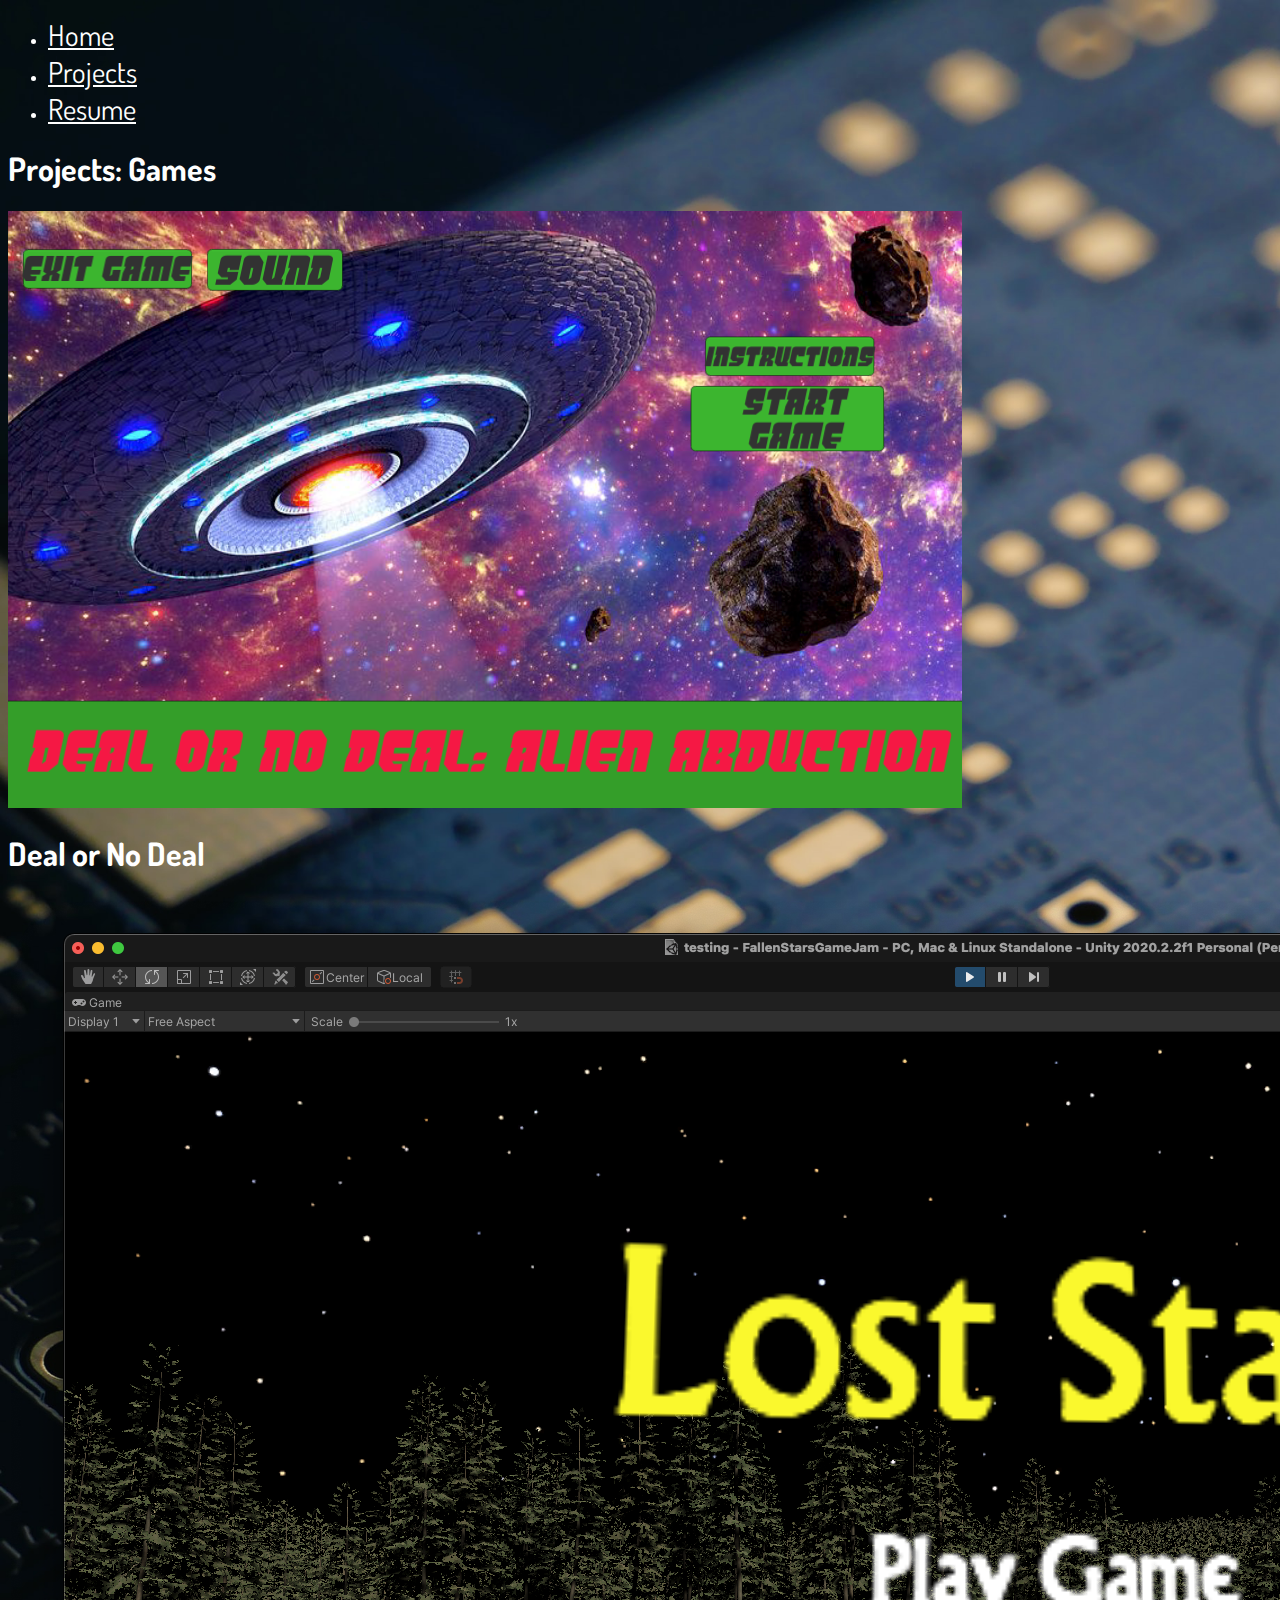
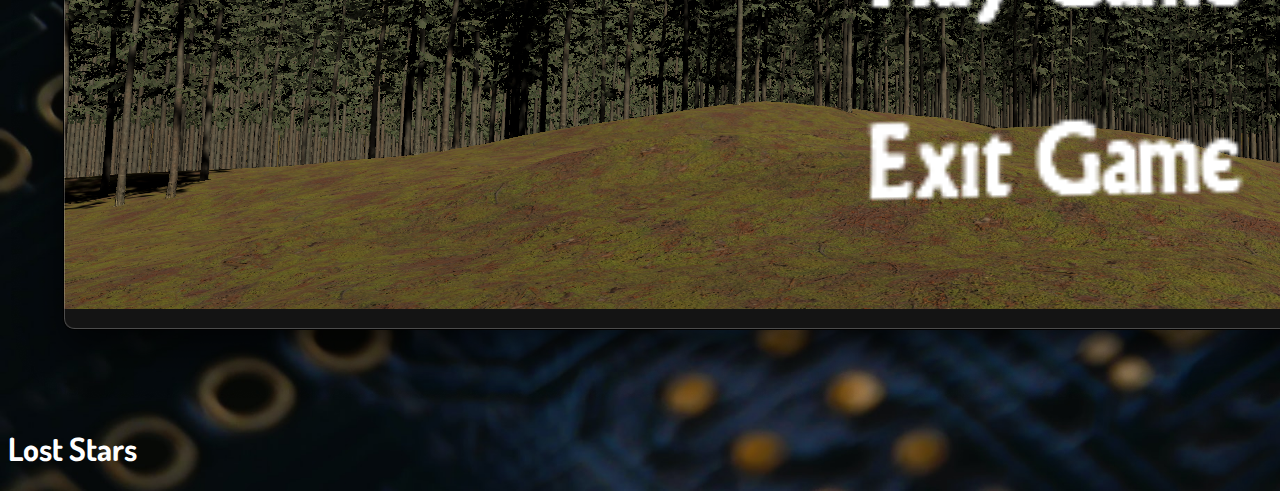
<file: projects/games.html>
<!doctype html>
<html lang="en">

<head>
    <!-- Required meta tags -->
    <meta charset="utf-8">
    <meta name="viewport" content="width=device-width, initial-scale=1, shrink-to-fit=no">

    <!-- Bootstrap CSS -->
    <link rel="stylesheet" href="https://cdn.jsdelivr.net/npm/bootstrap@4.6.1/dist/css/bootstrap.min.css"
        integrity="sha384-zCbKRCUGaJDkqS1kPbPd7TveP5iyJE0EjAuZQTgFLD2ylzuqKfdKlfG/eSrtxUkn" crossorigin="anonymous">
    <link rel="stylesheet" href="./games.css">
    <link rel="preconnect" href="https://fonts.googleapis.com">
    <link rel="preconnect" href="https://fonts.gstatic.com" crossorigin>
    <link href="https://fonts.googleapis.com/css2?family=Dosis:wght@300&family=Loved+by+the+King&family=Vibes&display=swap" rel="stylesheet">


    <title>projects: games</title>
</head>

<body>
    <ul class="nav justify-content-center">
        <li class="nav-item">
            <a class="nav-link active" href="/index.html">Home</a>
        </li>
        <li class="nav-item">
            <a class="nav-link" href="/projects/projects.html">Projects</a>
        </li>
        <li class="nav-item">
            <a class="nav-link" href="/projects/resume.html">Resume</a>
        </li>
    </ul>


    <div class="container mt-5 mb-5">
        <div class="row">
            <div class="col">
                <h1 style="font-weight:bold;">Projects: Games</h1>
            </div>
        </div>
    </div>

    <div class="container">
        <div class="row">
            <div class="col-sm-12 col-md-6 col-lg-6 mt-5">
                <a href="/projects/DealOrNoDeal/DealOrNoDeal.html"><img src="/images/DealOrNoDeal.png" class="d-block w-100"></a>
                <h1 class="d-flex justify-content-center">Deal or No Deal</h1>

            </div>

            <div class="col-sm-12 col-md-6 col-lg-6 mt-5">
                <a href="/projects/Lost Stars/LostStars.html"><img src="/images/LostStars.png" class="d-block w-100"></a>
                <h1 class="d-flex justify-content-center">Lost Stars</h1>
        </div>
    </div>

    <!-- Optional JavaScript; choose one of the two! -->

    <!-- Option 1: jQuery and Bootstrap Bundle (includes Popper) -->
    <script src="https://cdn.jsdelivr.net/npm/jquery@3.5.1/dist/jquery.slim.min.js"
        integrity="sha384-DfXdz2htPH0lsSSs5nCTpuj/zy4C+OGpamoFVy38MVBnE+IbbVYUew+OrCXaRkfj"
        crossorigin="anonymous"></script>
    <script src="https://cdn.jsdelivr.net/npm/bootstrap@4.6.1/dist/js/bootstrap.bundle.min.js"
        integrity="sha384-fQybjgWLrvvRgtW6bFlB7jaZrFsaBXjsOMm/tB9LTS58ONXgqbR9W8oWht/amnpF"
        crossorigin="anonymous"></script>

    <!-- Option 2: Separate Popper and Bootstrap JS -->
    <!--
    <script src="https://cdn.jsdelivr.net/npm/jquery@3.5.1/dist/jquery.slim.min.js" integrity="sha384-DfXdz2htPH0lsSSs5nCTpuj/zy4C+OGpamoFVy38MVBnE+IbbVYUew+OrCXaRkfj" crossorigin="anonymous"></script>
    <script src="https://cdn.jsdelivr.net/npm/popper.js@1.16.1/dist/umd/popper.min.js" integrity="sha384-9/reFTGAW83EW2RDu2S0VKaIzap3H66lZH81PoYlFhbGU+6BZp6G7niu735Sk7lN" crossorigin="anonymous"></script>
    <script src="https://cdn.jsdelivr.net/npm/bootstrap@4.6.1/dist/js/bootstrap.min.js" integrity="sha384-VHvPCCyXqtD5DqJeNxl2dtTyhF78xXNXdkwX1CZeRusQfRKp+tA7hAShOK/B/fQ2" crossorigin="anonymous"></script>
    -->
</body>

</html>
</file>
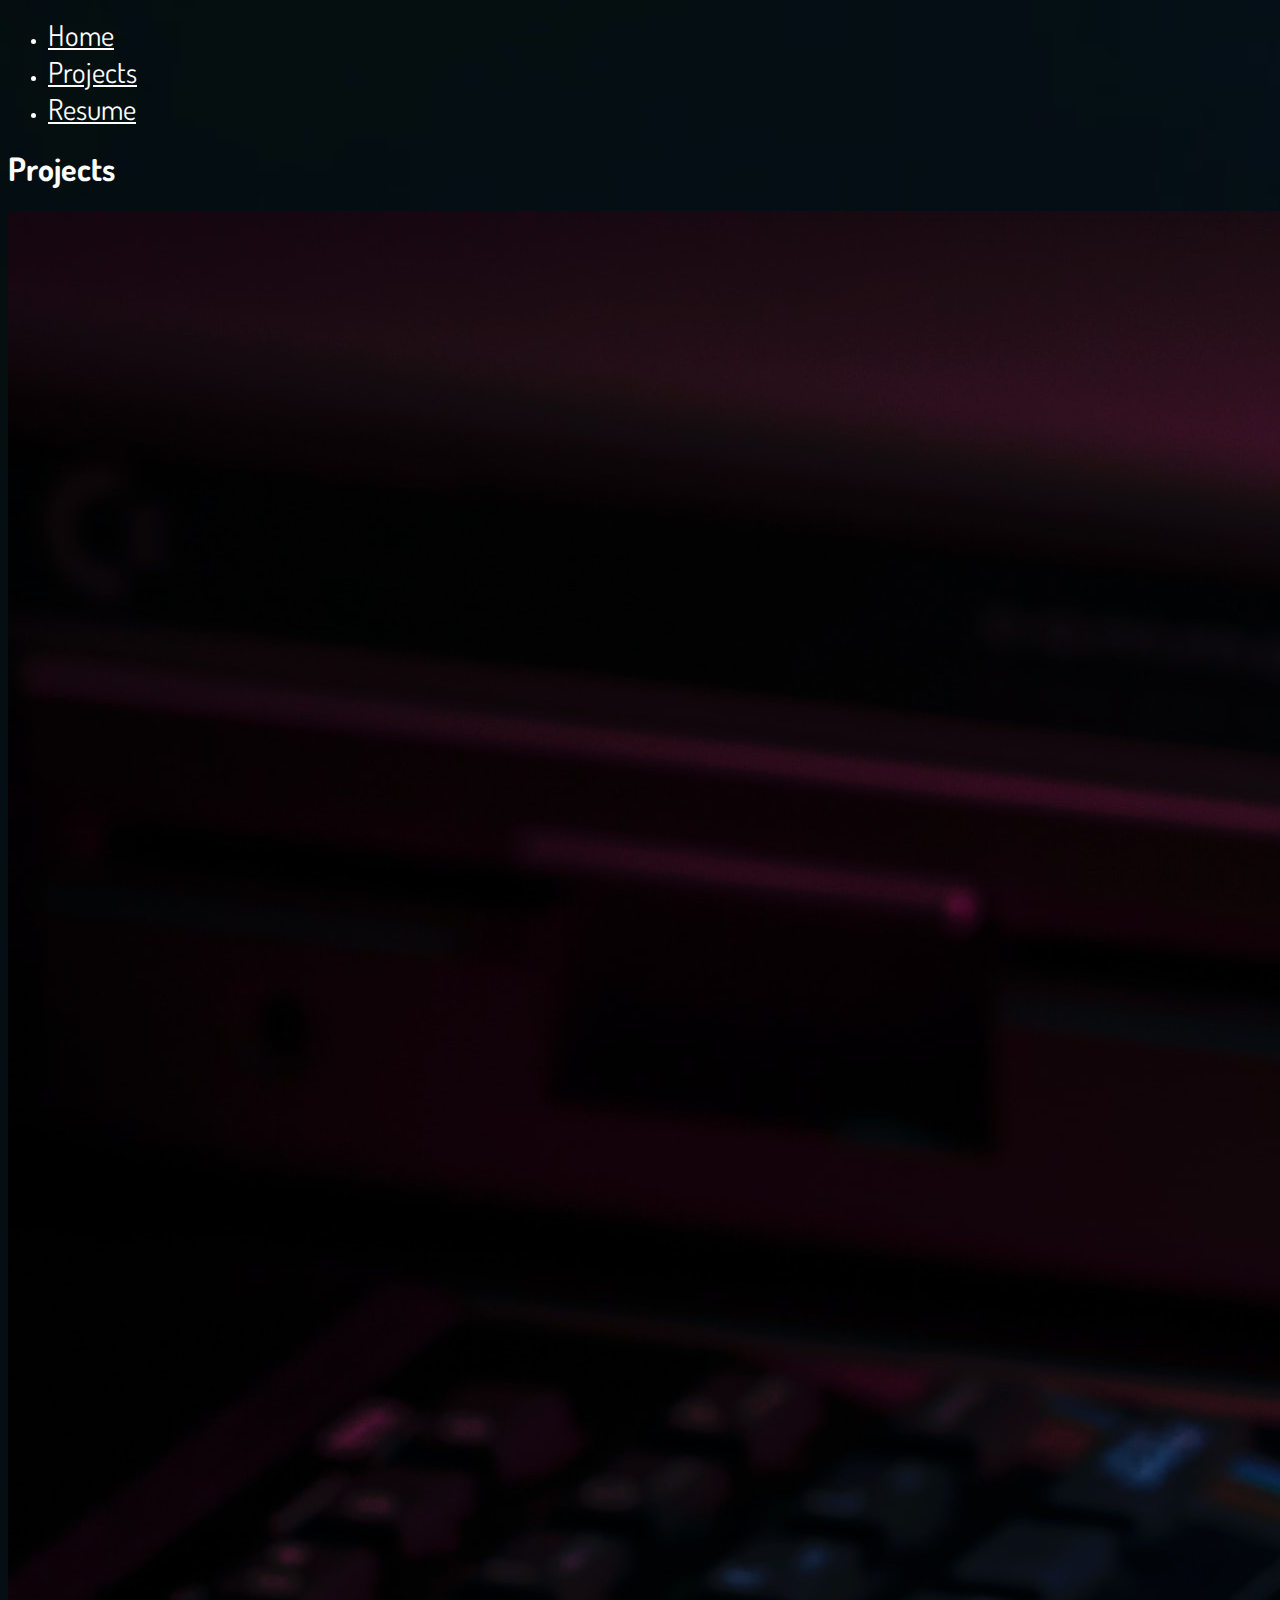
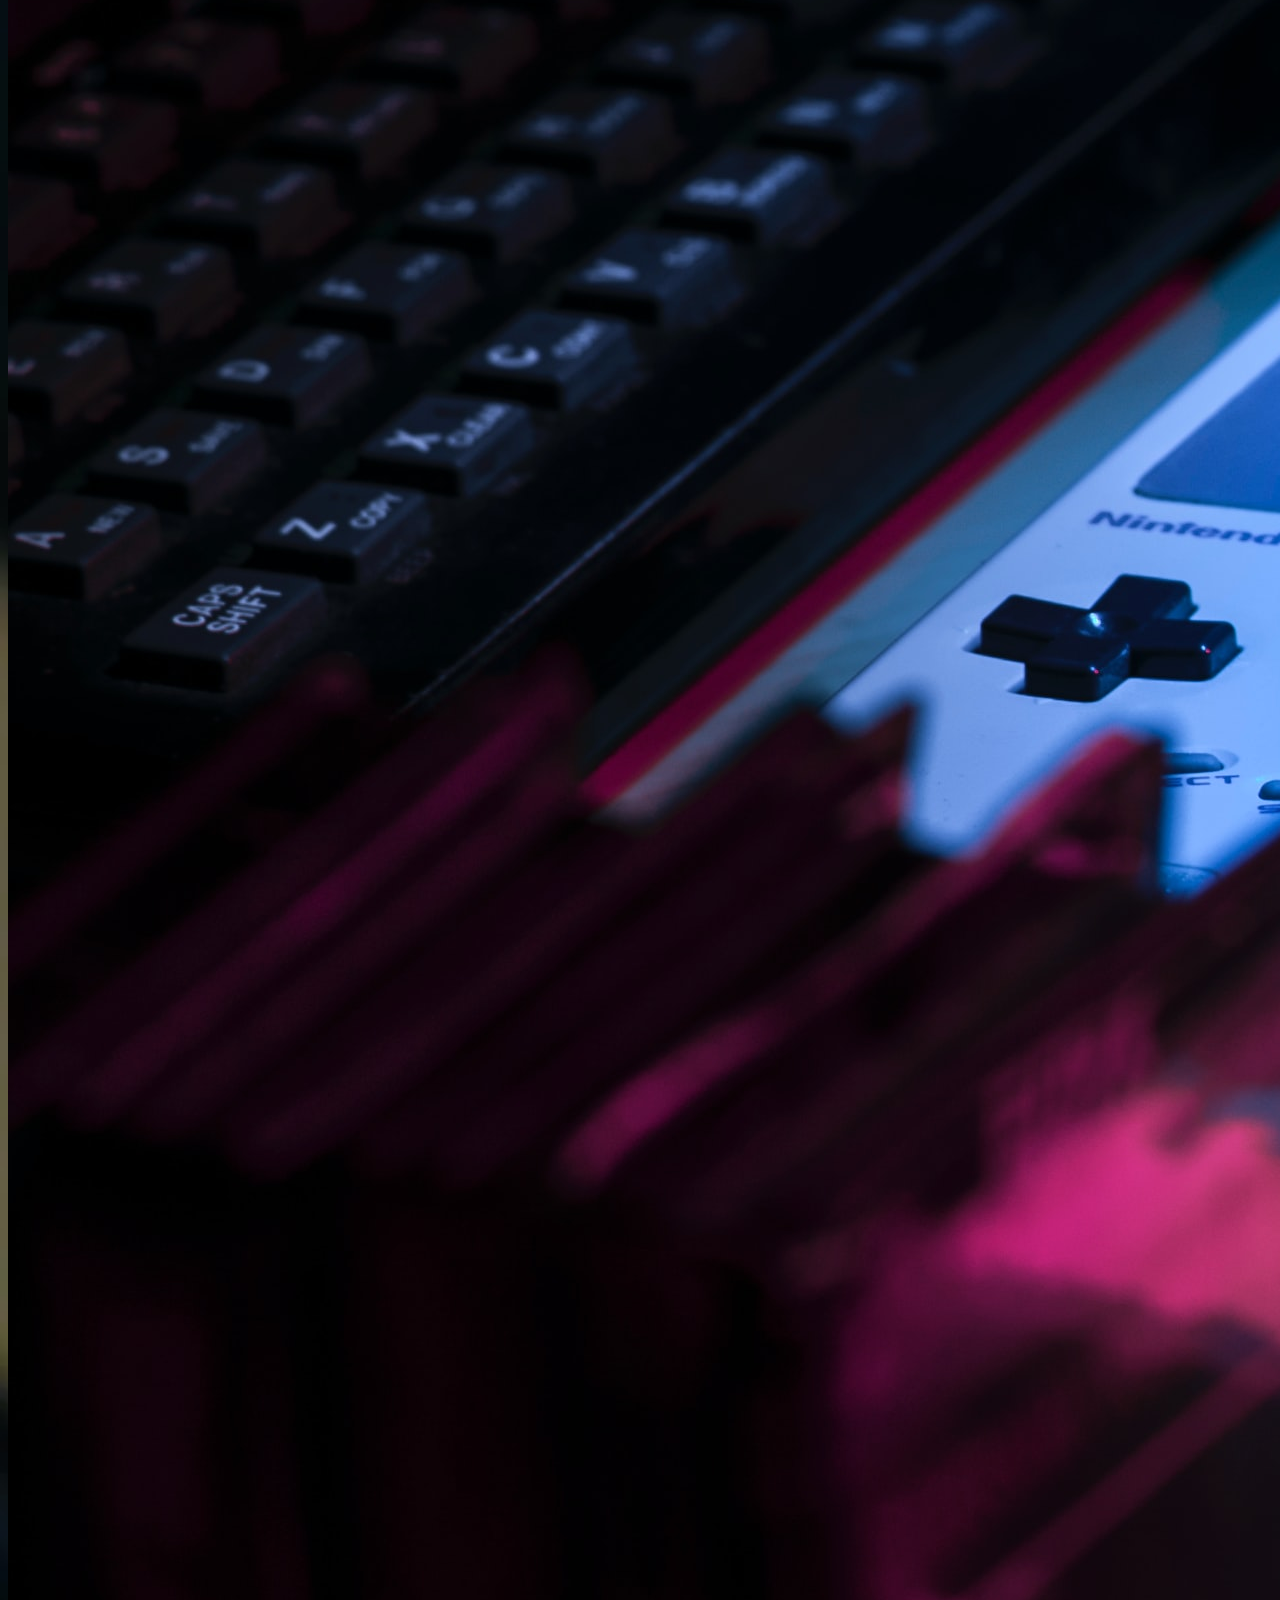
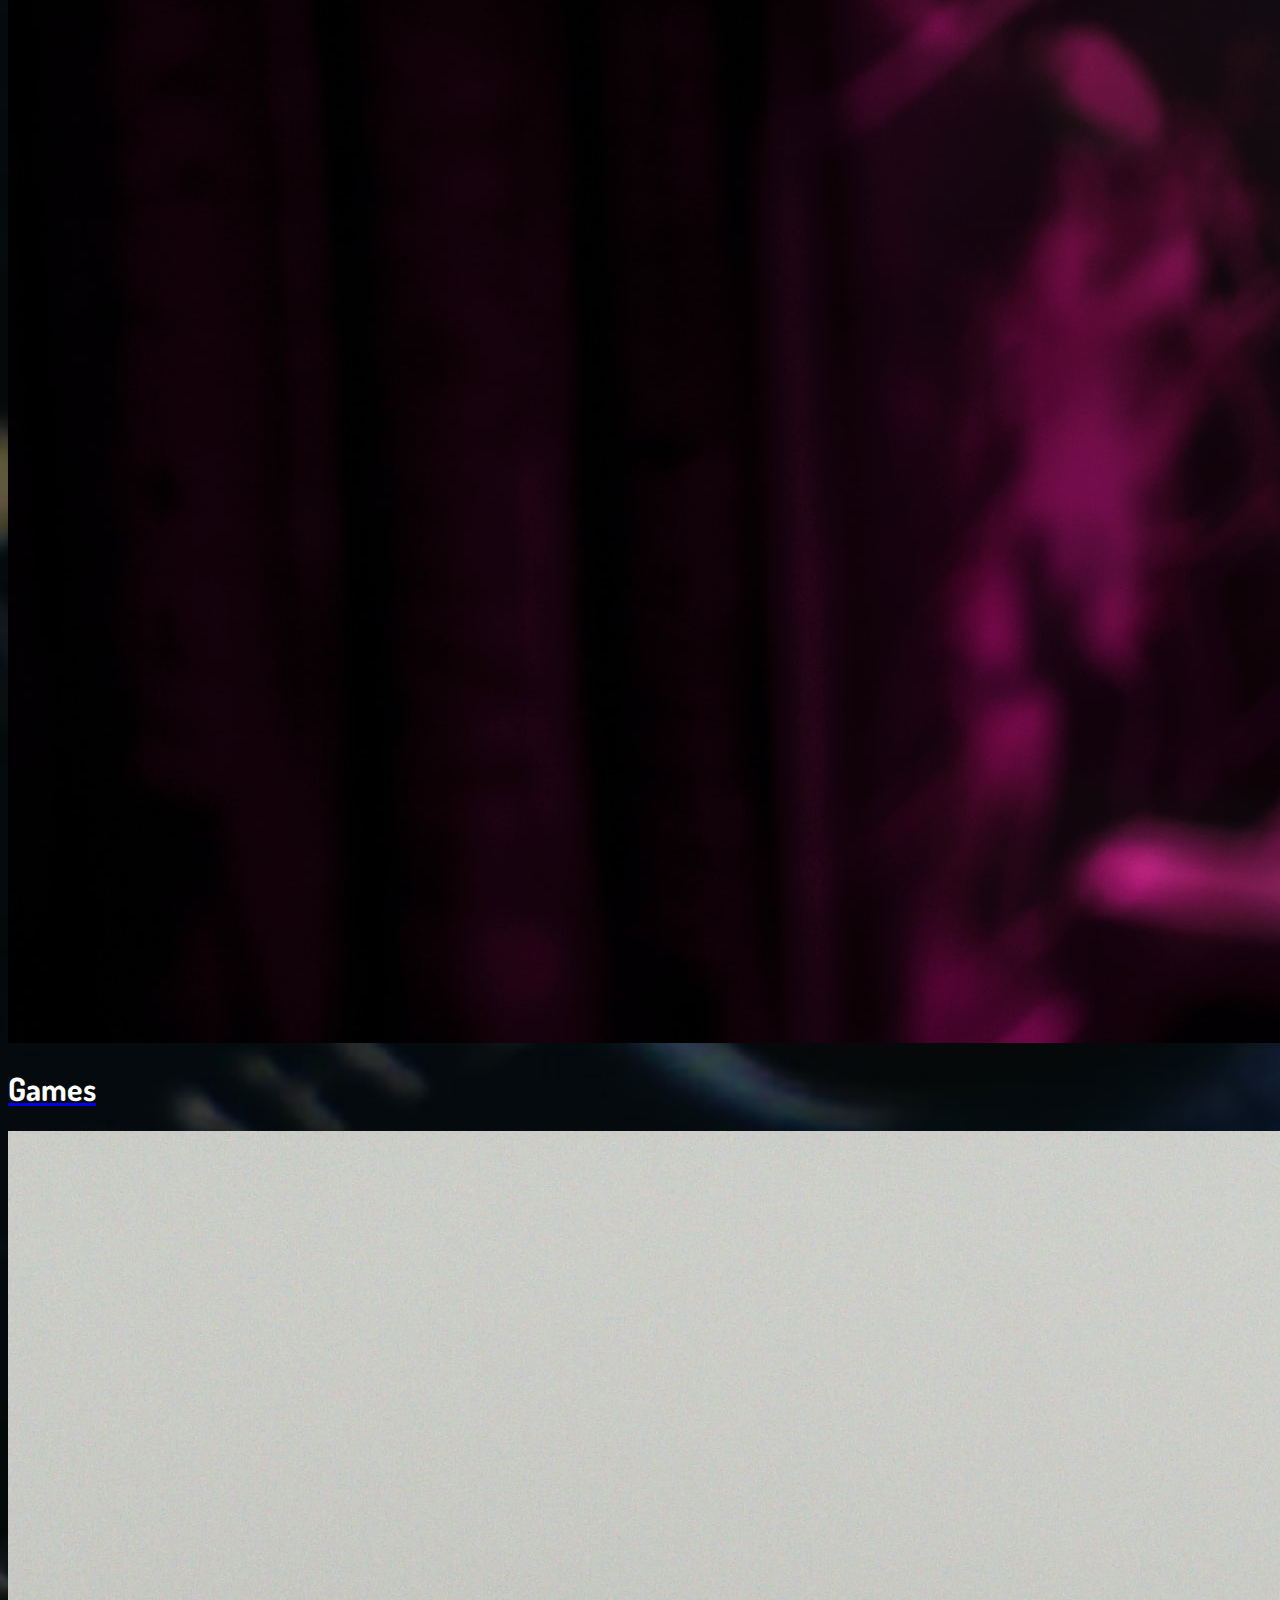
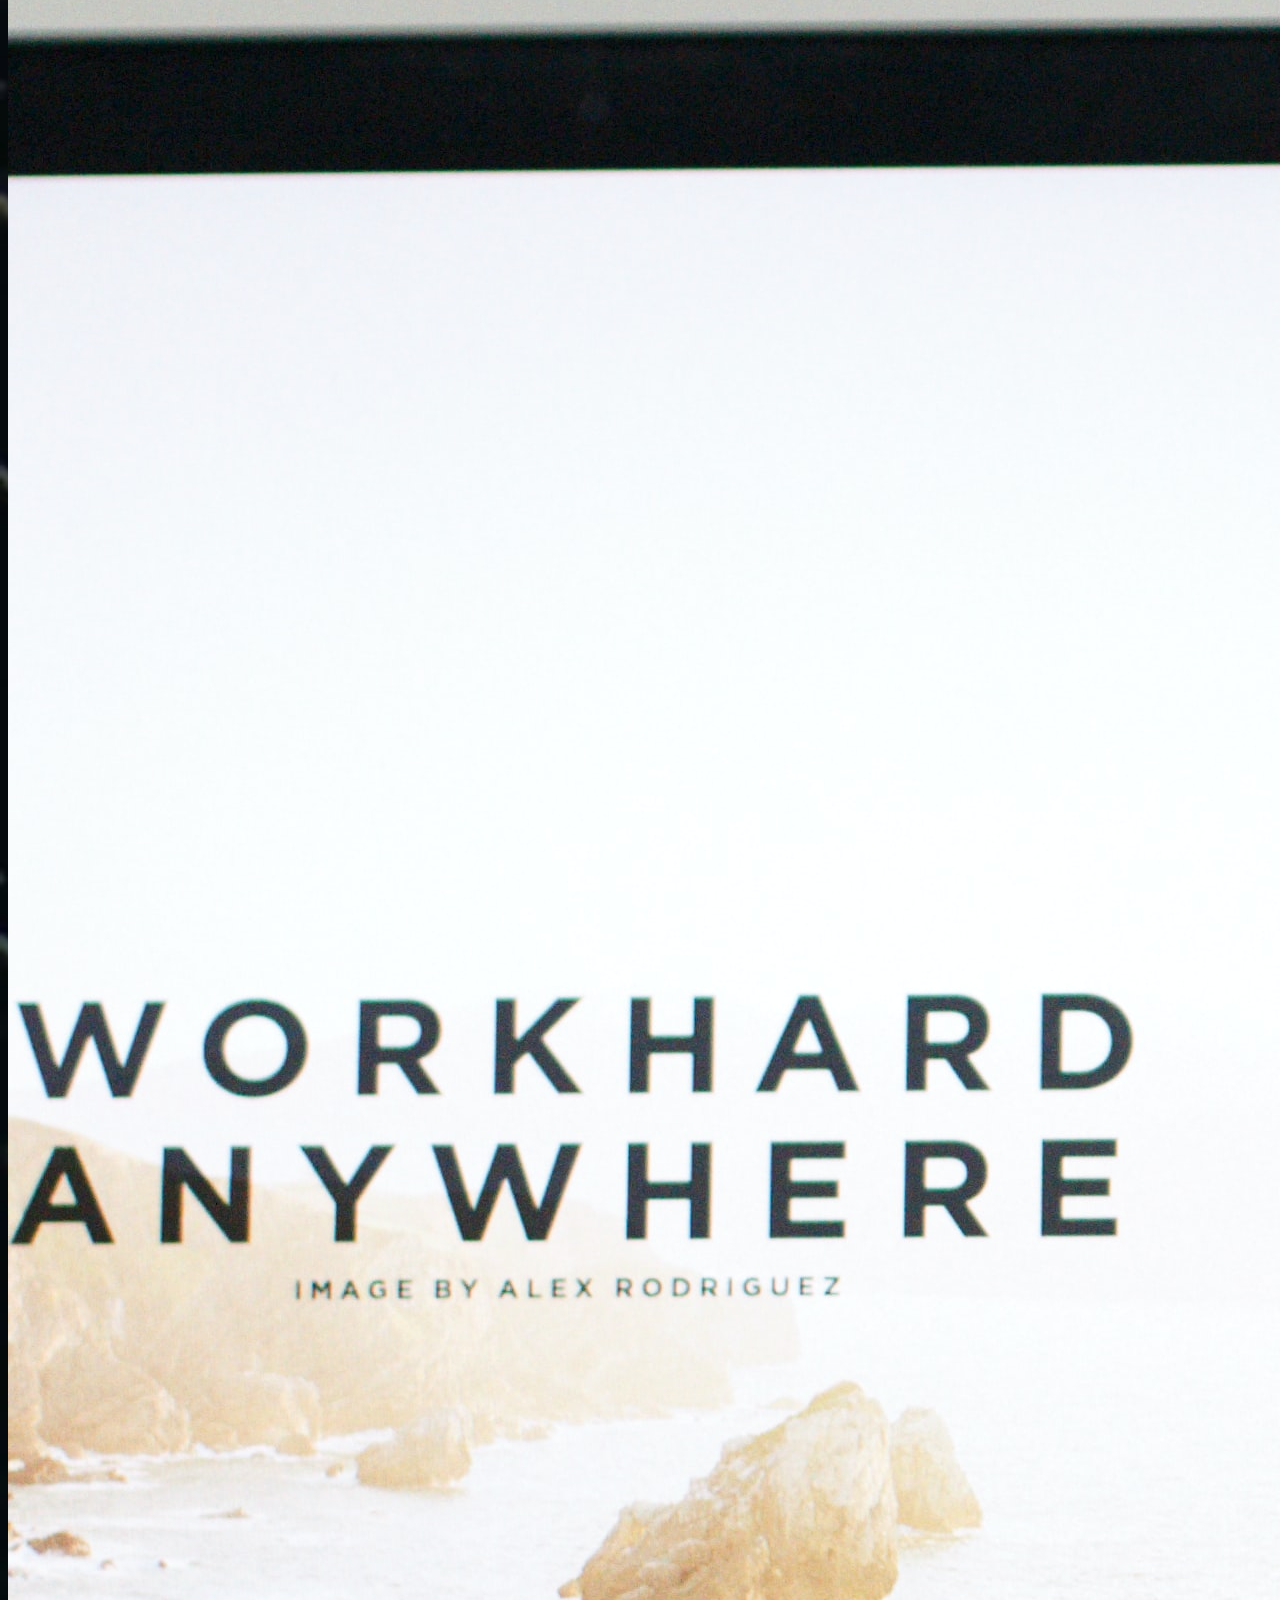
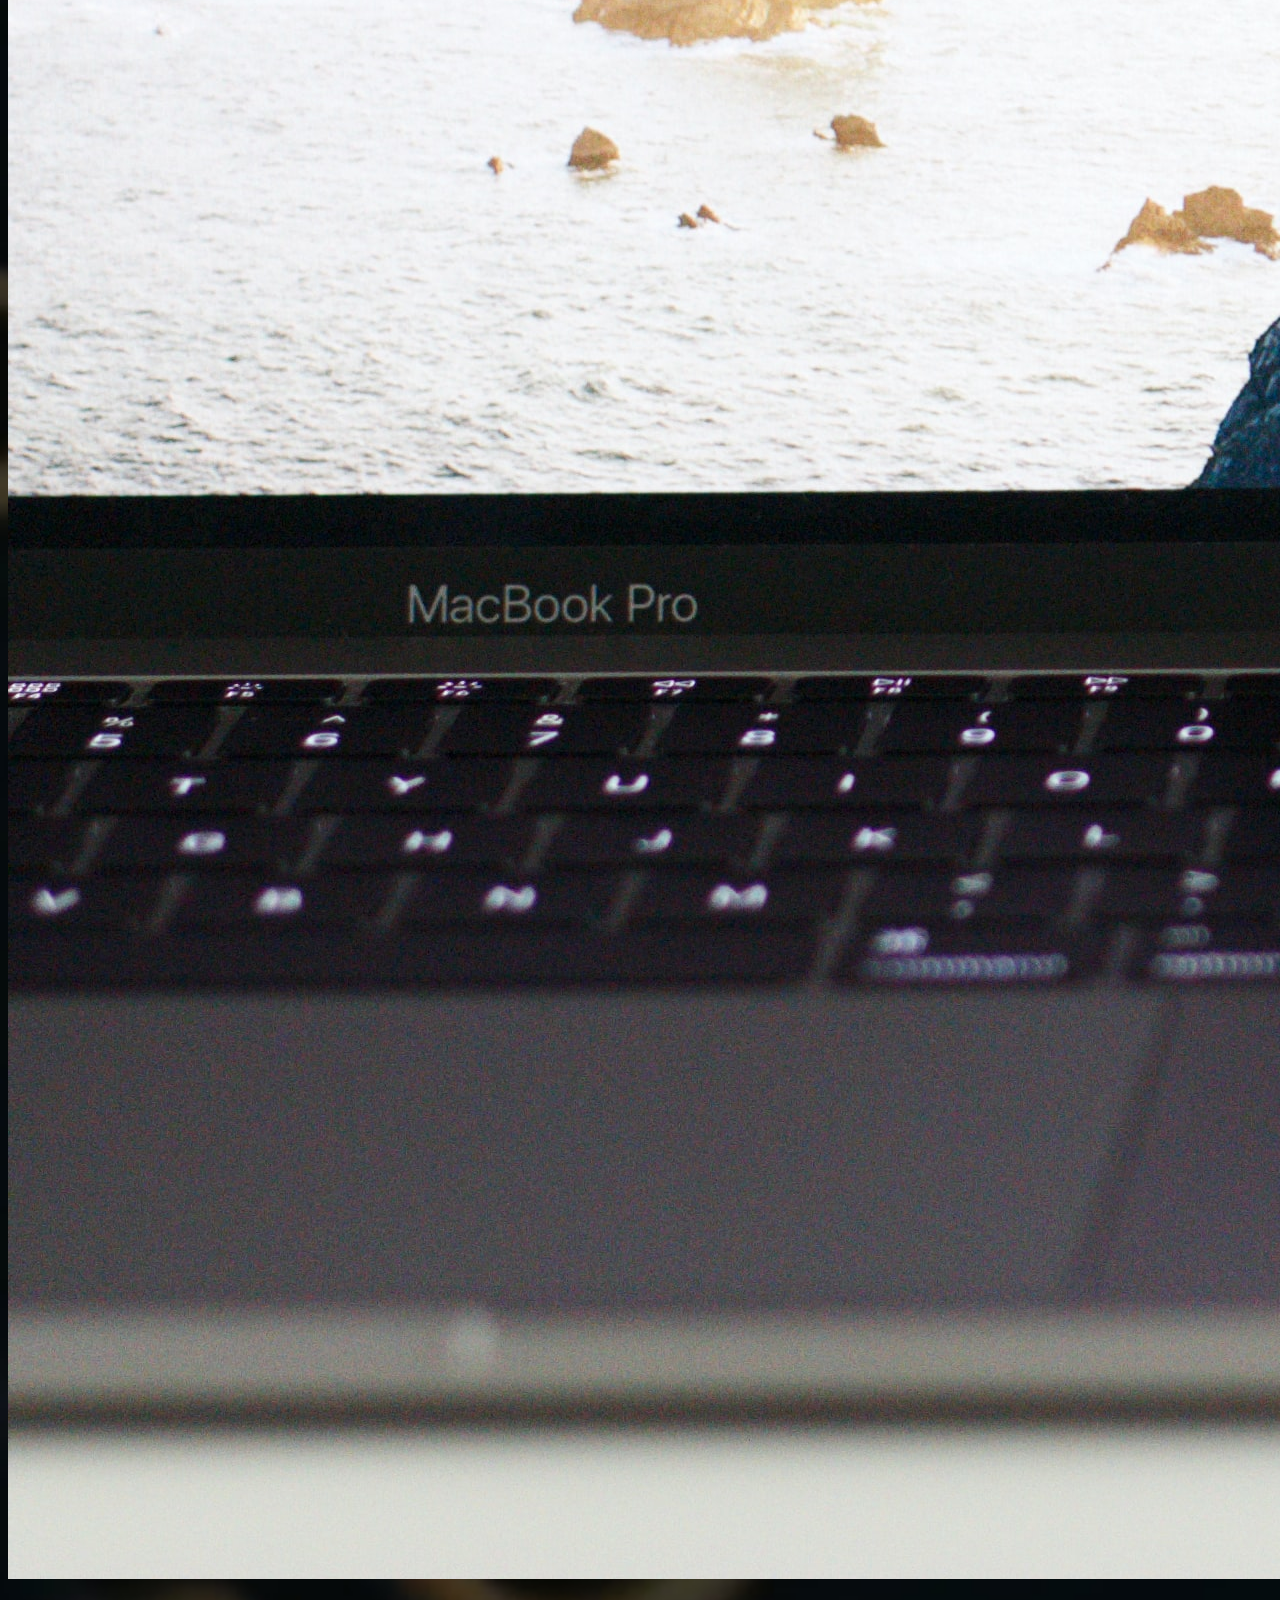
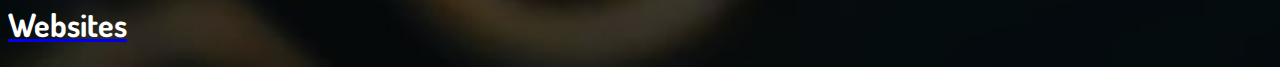
<file: projects/projects.html>
<!doctype html>
<html lang="en">

<head>
    <!-- Required meta tags -->
    <meta charset="utf-8">
    <meta name="viewport" content="width=device-width, initial-scale=1, shrink-to-fit=no">

    <!-- Bootstrap CSS -->
    <link rel="stylesheet" href="https://cdn.jsdelivr.net/npm/bootstrap@4.6.1/dist/css/bootstrap.min.css"
        integrity="sha384-zCbKRCUGaJDkqS1kPbPd7TveP5iyJE0EjAuZQTgFLD2ylzuqKfdKlfG/eSrtxUkn" crossorigin="anonymous">
    <link rel="stylesheet" href="./projects.css">
    <link rel="preconnect" href="https://fonts.googleapis.com">
    <link rel="preconnect" href="https://fonts.gstatic.com" crossorigin>
    <link href="https://fonts.googleapis.com/css2?family=Dosis:wght@300&family=Loved+by+the+King&family=Vibes&display=swap" rel="stylesheet">


    <title>projects</title>
</head>

<body>
    <ul class="nav justify-content-center">
        <li class="nav-item">
            <a class="nav-link active" href="/index.html">Home</a>
        </li>
        <li class="nav-item">
            <a class="nav-link" href="/projects/projects.html">Projects</a>
        </li>
        <li class="nav-item">
            <a class="nav-link" href="/projects/resume.html">Resume</a>
        </li>
    </ul>


    <div class="container mt-5 mb-5">
        <div class="row">
            <div class="col">
                <h1 style="font-weight:bold;">Projects</h1>
            </div>
        </div>
    </div>

    <div class="container">
        <div class="row">
            <div class="col-sm-12 col-md-6 col-lg-6 mt-5">
                <a href="/projects/games.html"><img src="/images/videogames.jpg"  class="d-block w-100"></a>
                <a href="/projects/games.html"><h1 class="d-flex justify-content-center" style="color:white;">Games</h1></a>

            </div>

            <div class="col-sm-12 col-md-6 col-lg-6 mt-5">
                <a href="/projects/websites.html"><img src="/images/websites.jpg" class="d-block w-100"></a>
                <a href="/projects/websites.html"><h1 class="d-flex justify-content-center" style="color:white;">Websites</h1></a>
        </div>
    </div>

    <!-- Optional JavaScript; choose one of the two! -->

    <!-- Option 1: jQuery and Bootstrap Bundle (includes Popper) -->
    <script src="https://cdn.jsdelivr.net/npm/jquery@3.5.1/dist/jquery.slim.min.js"
        integrity="sha384-DfXdz2htPH0lsSSs5nCTpuj/zy4C+OGpamoFVy38MVBnE+IbbVYUew+OrCXaRkfj"
        crossorigin="anonymous"></script>
    <script src="https://cdn.jsdelivr.net/npm/bootstrap@4.6.1/dist/js/bootstrap.bundle.min.js"
        integrity="sha384-fQybjgWLrvvRgtW6bFlB7jaZrFsaBXjsOMm/tB9LTS58ONXgqbR9W8oWht/amnpF"
        crossorigin="anonymous"></script>

    <!-- Option 2: Separate Popper and Bootstrap JS -->
    <!--
    <script src="https://cdn.jsdelivr.net/npm/jquery@3.5.1/dist/jquery.slim.min.js" integrity="sha384-DfXdz2htPH0lsSSs5nCTpuj/zy4C+OGpamoFVy38MVBnE+IbbVYUew+OrCXaRkfj" crossorigin="anonymous"></script>
    <script src="https://cdn.jsdelivr.net/npm/popper.js@1.16.1/dist/umd/popper.min.js" integrity="sha384-9/reFTGAW83EW2RDu2S0VKaIzap3H66lZH81PoYlFhbGU+6BZp6G7niu735Sk7lN" crossorigin="anonymous"></script>
    <script src="https://cdn.jsdelivr.net/npm/bootstrap@4.6.1/dist/js/bootstrap.min.js" integrity="sha384-VHvPCCyXqtD5DqJeNxl2dtTyhF78xXNXdkwX1CZeRusQfRKp+tA7hAShOK/B/fQ2" crossorigin="anonymous"></script>
    -->
</body>

</html>
</file>
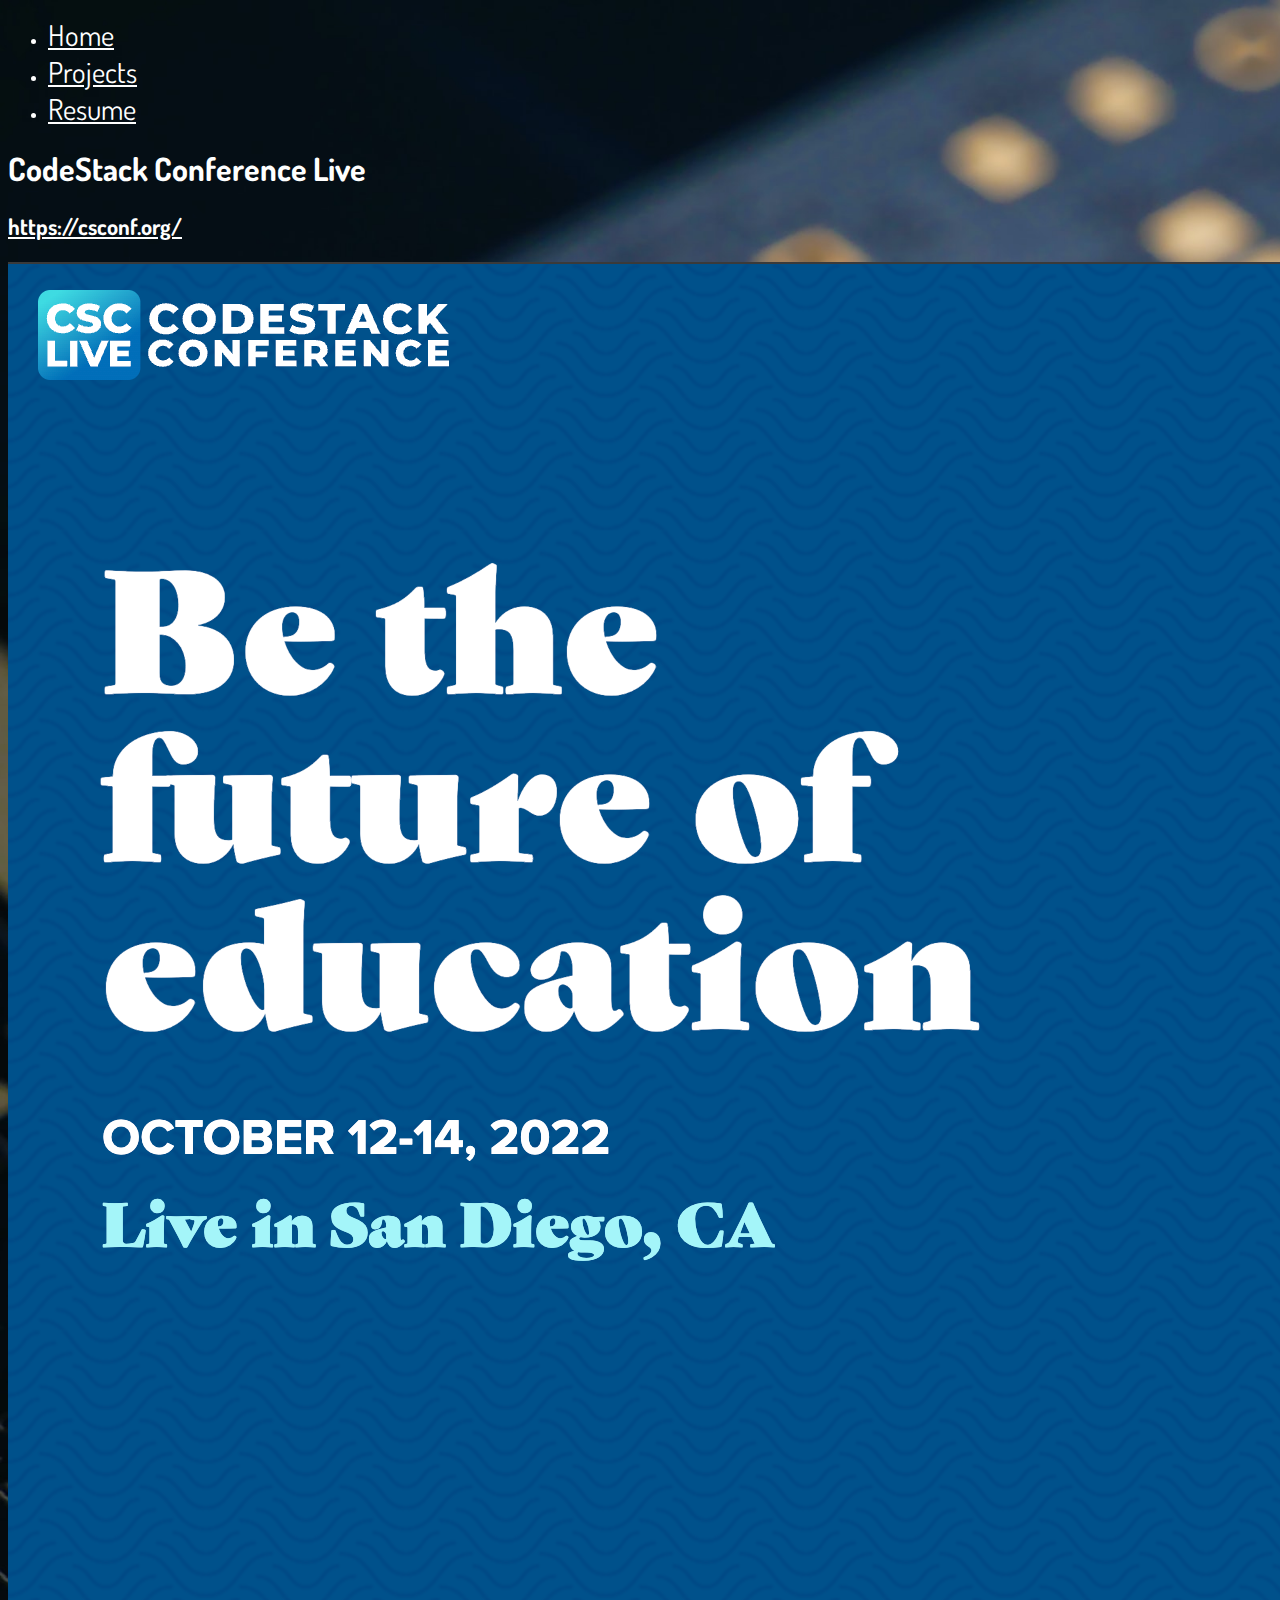
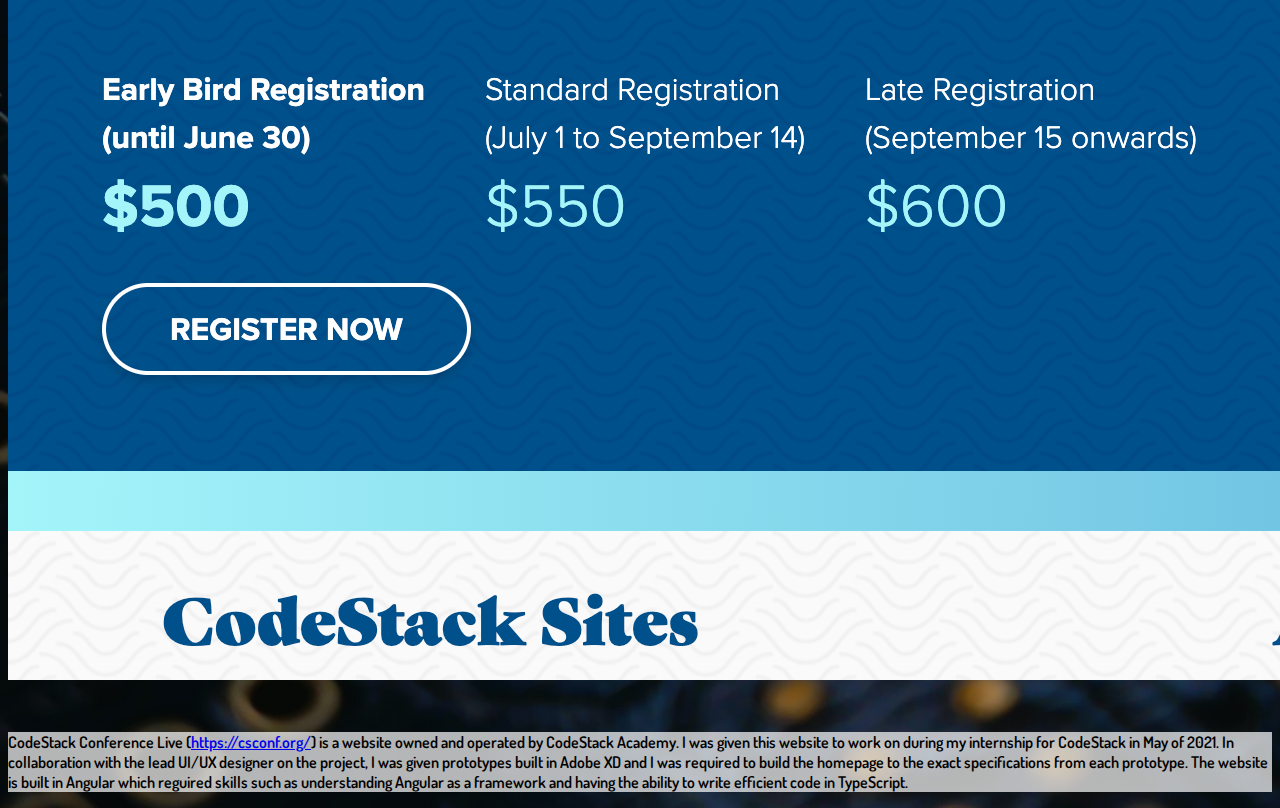
<file: projects/CSCLive/CSCLive.html>
<!doctype html>
<html lang="en">

<head>
  <!-- Required meta tags -->
  <meta charset="utf-8">
  <meta name="viewport" content="width=device-width, initial-scale=1, shrink-to-fit=no">

  <!-- Bootstrap CSS -->
  <link rel="stylesheet" href="https://cdn.jsdelivr.net/npm/bootstrap@4.6.1/dist/css/bootstrap.min.css"
    integrity="sha384-zCbKRCUGaJDkqS1kPbPd7TveP5iyJE0EjAuZQTgFLD2ylzuqKfdKlfG/eSrtxUkn" crossorigin="anonymous">
  <link rel="stylesheet" href="./CSCLive.css">
  <link rel="preconnect" href="https://fonts.googleapis.com">
  <link rel="preconnect" href="https://fonts.gstatic.com" crossorigin>
  <link href="https://fonts.googleapis.com/css2?family=Dosis:wght@300&family=Loved+by+the+King&family=Vibes&display=swap" rel="stylesheet">

  <title>CSC Live</title>
</head>

<body>
  <ul class="nav justify-content-center">
    <li class="nav-item">
      <a class="nav-link active" href="/index.html">Home</a>
    </li>
    <li class="nav-item">
      <a class="nav-link" href="/projects/projects.html">Projects</a>
    </li>
    <li class="nav-item">
      <a class="nav-link" href="/projects/resume.html">Resume</a>
    </li>
  </ul>


  <div class="container mt-5 mb-5">
    <div class="row">
      <div class="col">
        <h1 style="font-weight:bold;">CodeStack Conference Live</h1>
        <a href="https://csconf.org/">
          <p style="font-size: 1.4rem; font-weight: bold; text-decoration: underline; color:white;">https://csconf.org/
          </p>
        </a>
      </div>
    </div>
  </div>

  <div class="container">
    <div class="row">
      <div class="col-sm-12 col-md-6 col-lg-6 mt-5">
        <img src="/images/CSCLive.png" class="d-block w-100" alt="Image of home page for CodeStack Conference.com">

      </div>

      <div class="col-sm-12 col-md-6 col-lg-6 textBG">
        <p style="margin-top:20px; font-weight:600;">CodeStack Conference Live (<a href="https://csconf.org/">https://csconf.org/</a>) is a website owned and
          operated by CodeStack Academy. I was given this website to work on during my internship for CodeStack in May
          of 2021. In collaboration with the lead UI/UX designer on the project, I was given prototypes built in Adobe
          XD and I was required to build the homepage to the exact specifications from each prototype. The website is
          built in Angular which reguired skills such as understanding Angular as a framework and having the ability to
          write efficient code in TypeScript.</p>
      </div>

    </div>
  </div>

  <!-- Optional JavaScript; choose one of the two! -->

  <!-- Option 1: jQuery and Bootstrap Bundle (includes Popper) -->
  <script src="https://cdn.jsdelivr.net/npm/jquery@3.5.1/dist/jquery.slim.min.js"
    integrity="sha384-DfXdz2htPH0lsSSs5nCTpuj/zy4C+OGpamoFVy38MVBnE+IbbVYUew+OrCXaRkfj"
    crossorigin="anonymous"></script>
  <script src="https://cdn.jsdelivr.net/npm/bootstrap@4.6.1/dist/js/bootstrap.bundle.min.js"
    integrity="sha384-fQybjgWLrvvRgtW6bFlB7jaZrFsaBXjsOMm/tB9LTS58ONXgqbR9W8oWht/amnpF"
    crossorigin="anonymous"></script>

  <!-- Option 2: Separate Popper and Bootstrap JS -->
  <!--
    <script src="https://cdn.jsdelivr.net/npm/jquery@3.5.1/dist/jquery.slim.min.js" integrity="sha384-DfXdz2htPH0lsSSs5nCTpuj/zy4C+OGpamoFVy38MVBnE+IbbVYUew+OrCXaRkfj" crossorigin="anonymous"></script>
    <script src="https://cdn.jsdelivr.net/npm/popper.js@1.16.1/dist/umd/popper.min.js" integrity="sha384-9/reFTGAW83EW2RDu2S0VKaIzap3H66lZH81PoYlFhbGU+6BZp6G7niu735Sk7lN" crossorigin="anonymous"></script>
    <script src="https://cdn.jsdelivr.net/npm/bootstrap@4.6.1/dist/js/bootstrap.min.js" integrity="sha384-VHvPCCyXqtD5DqJeNxl2dtTyhF78xXNXdkwX1CZeRusQfRKp+tA7hAShOK/B/fQ2" crossorigin="anonymous"></script>
    -->
</body>

</html>
</file>
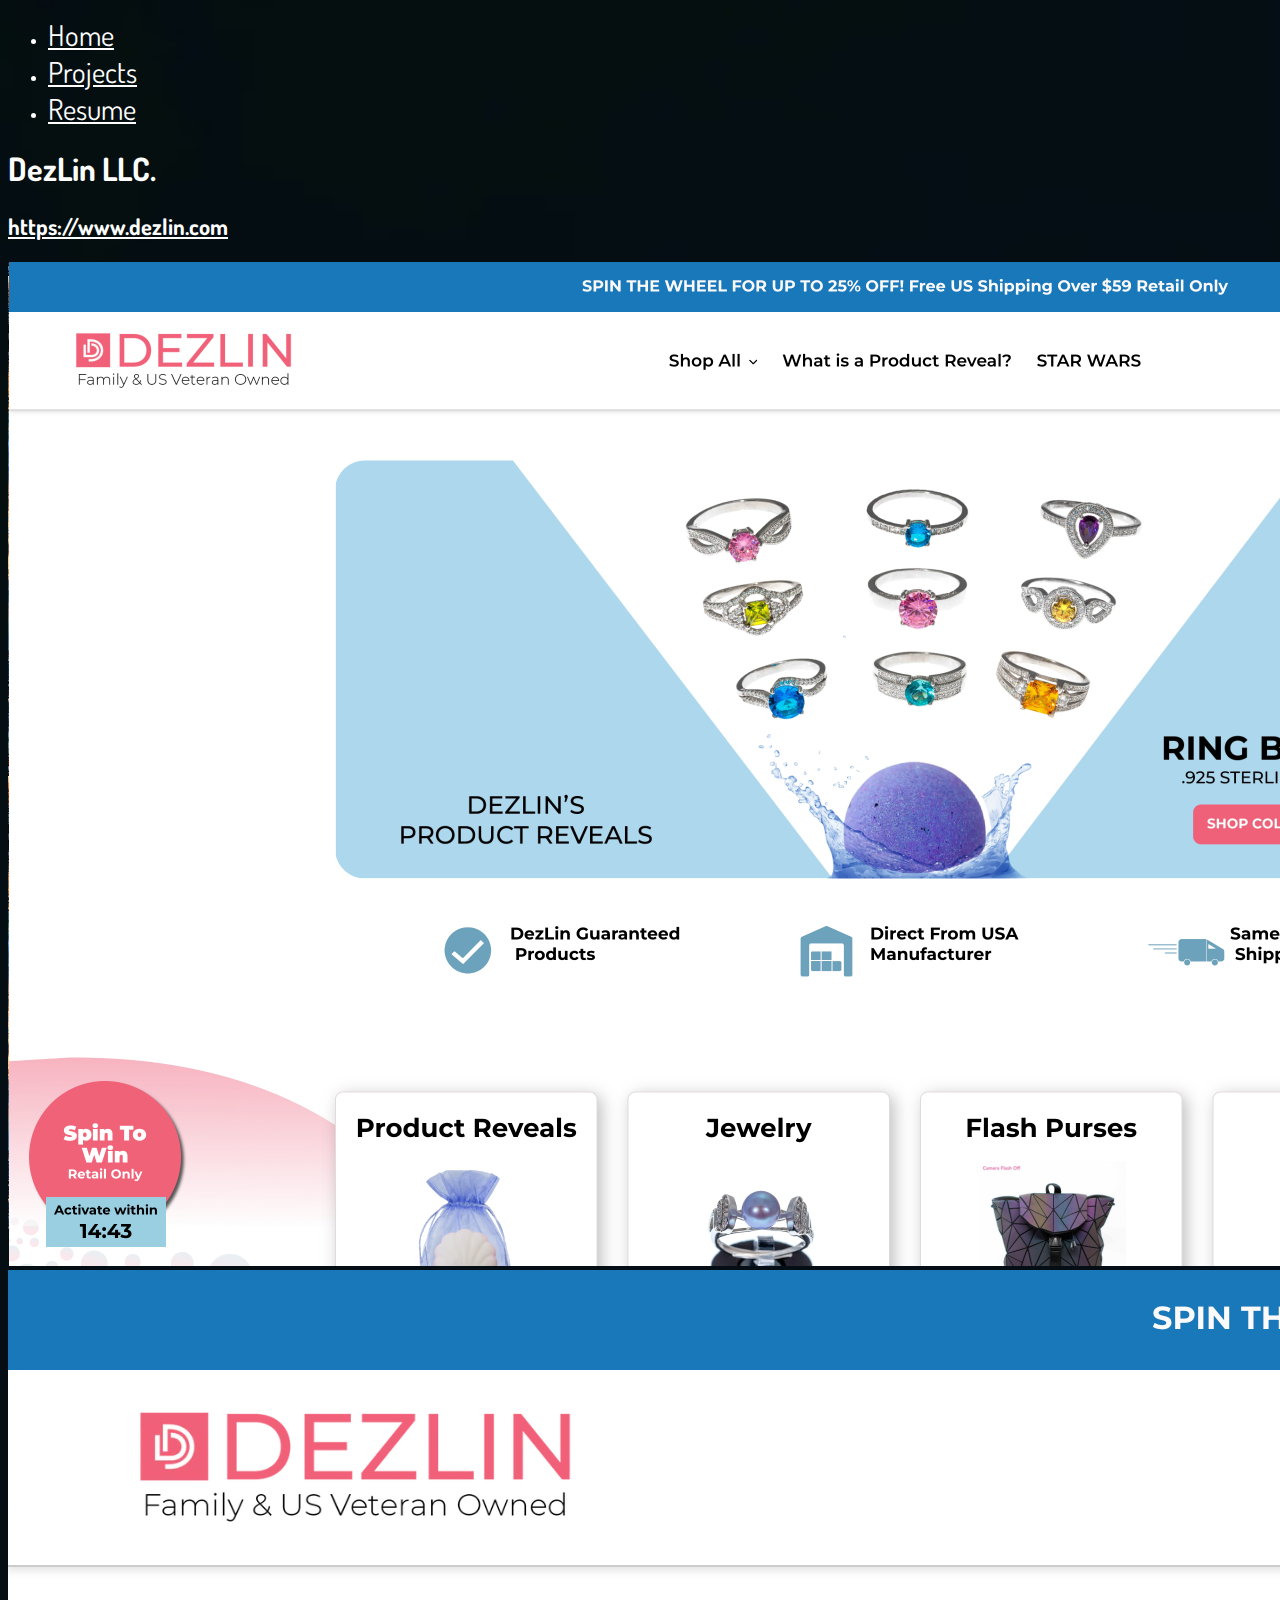
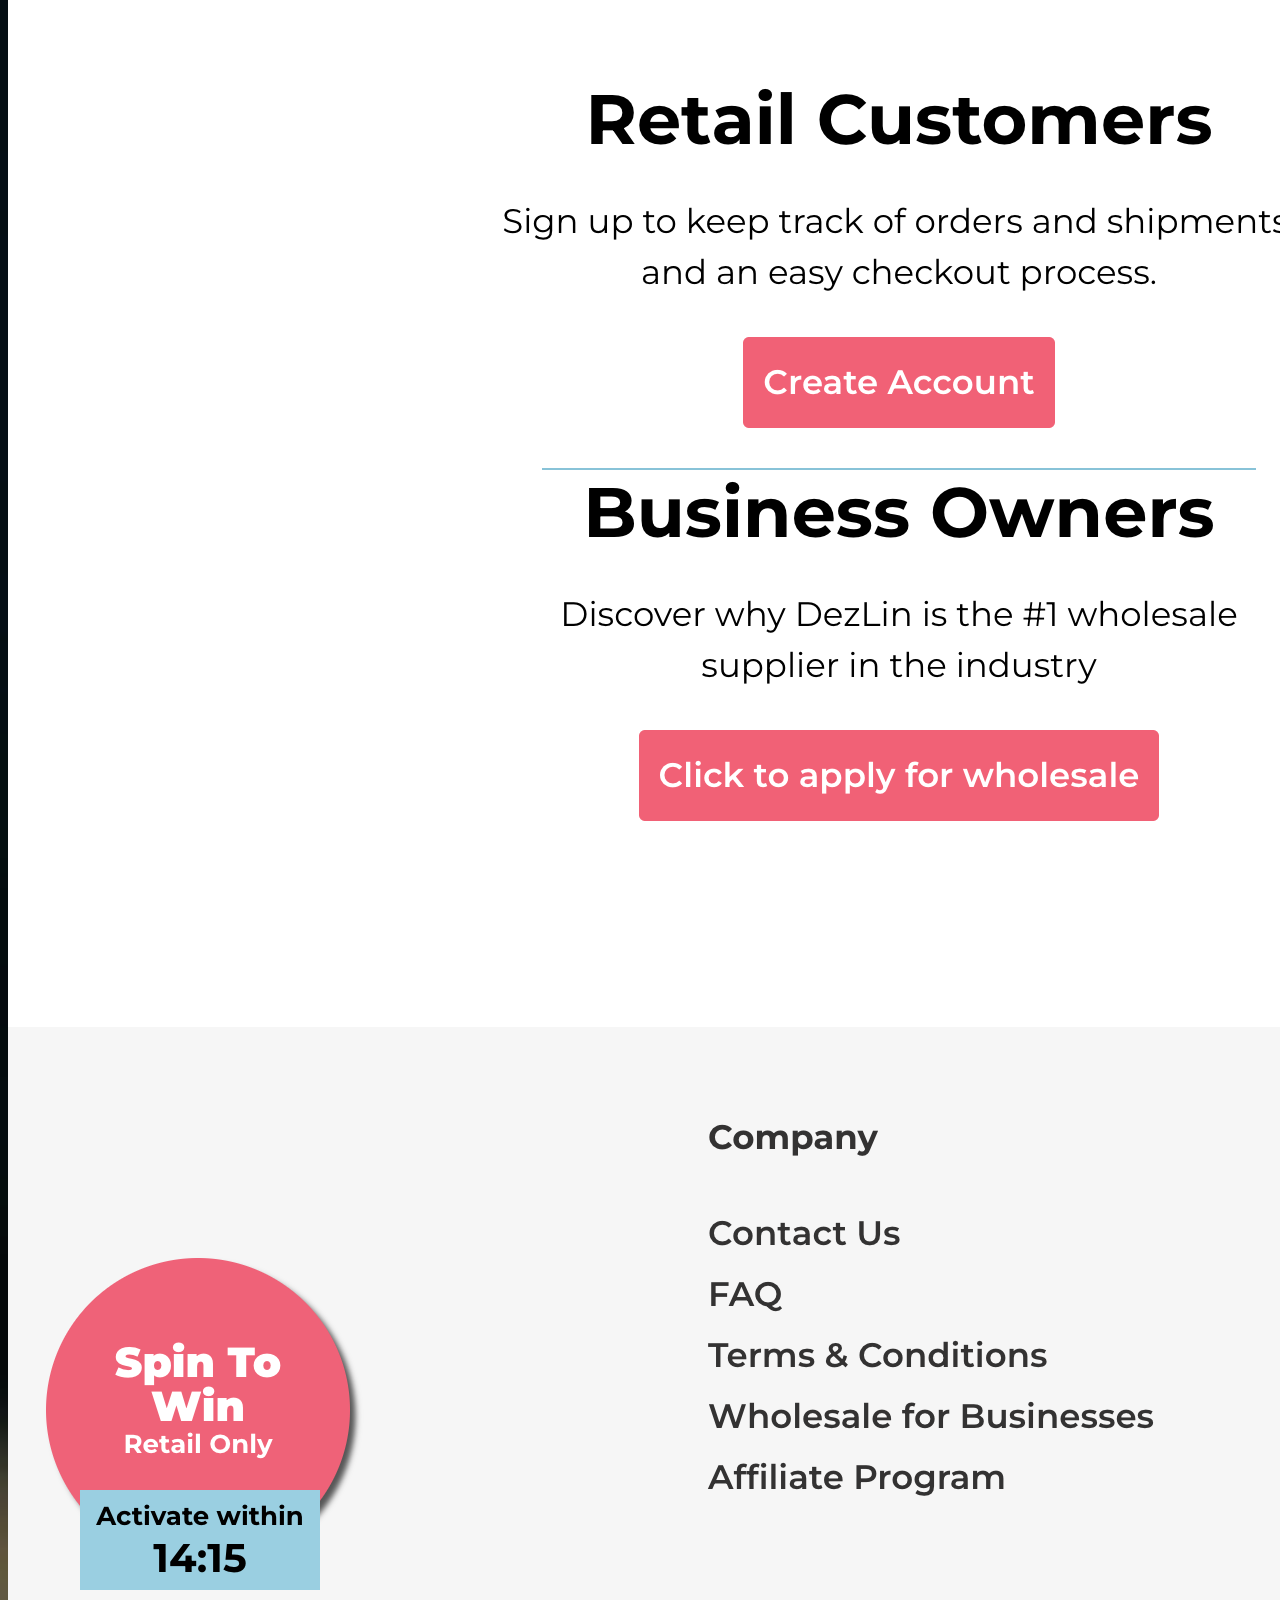
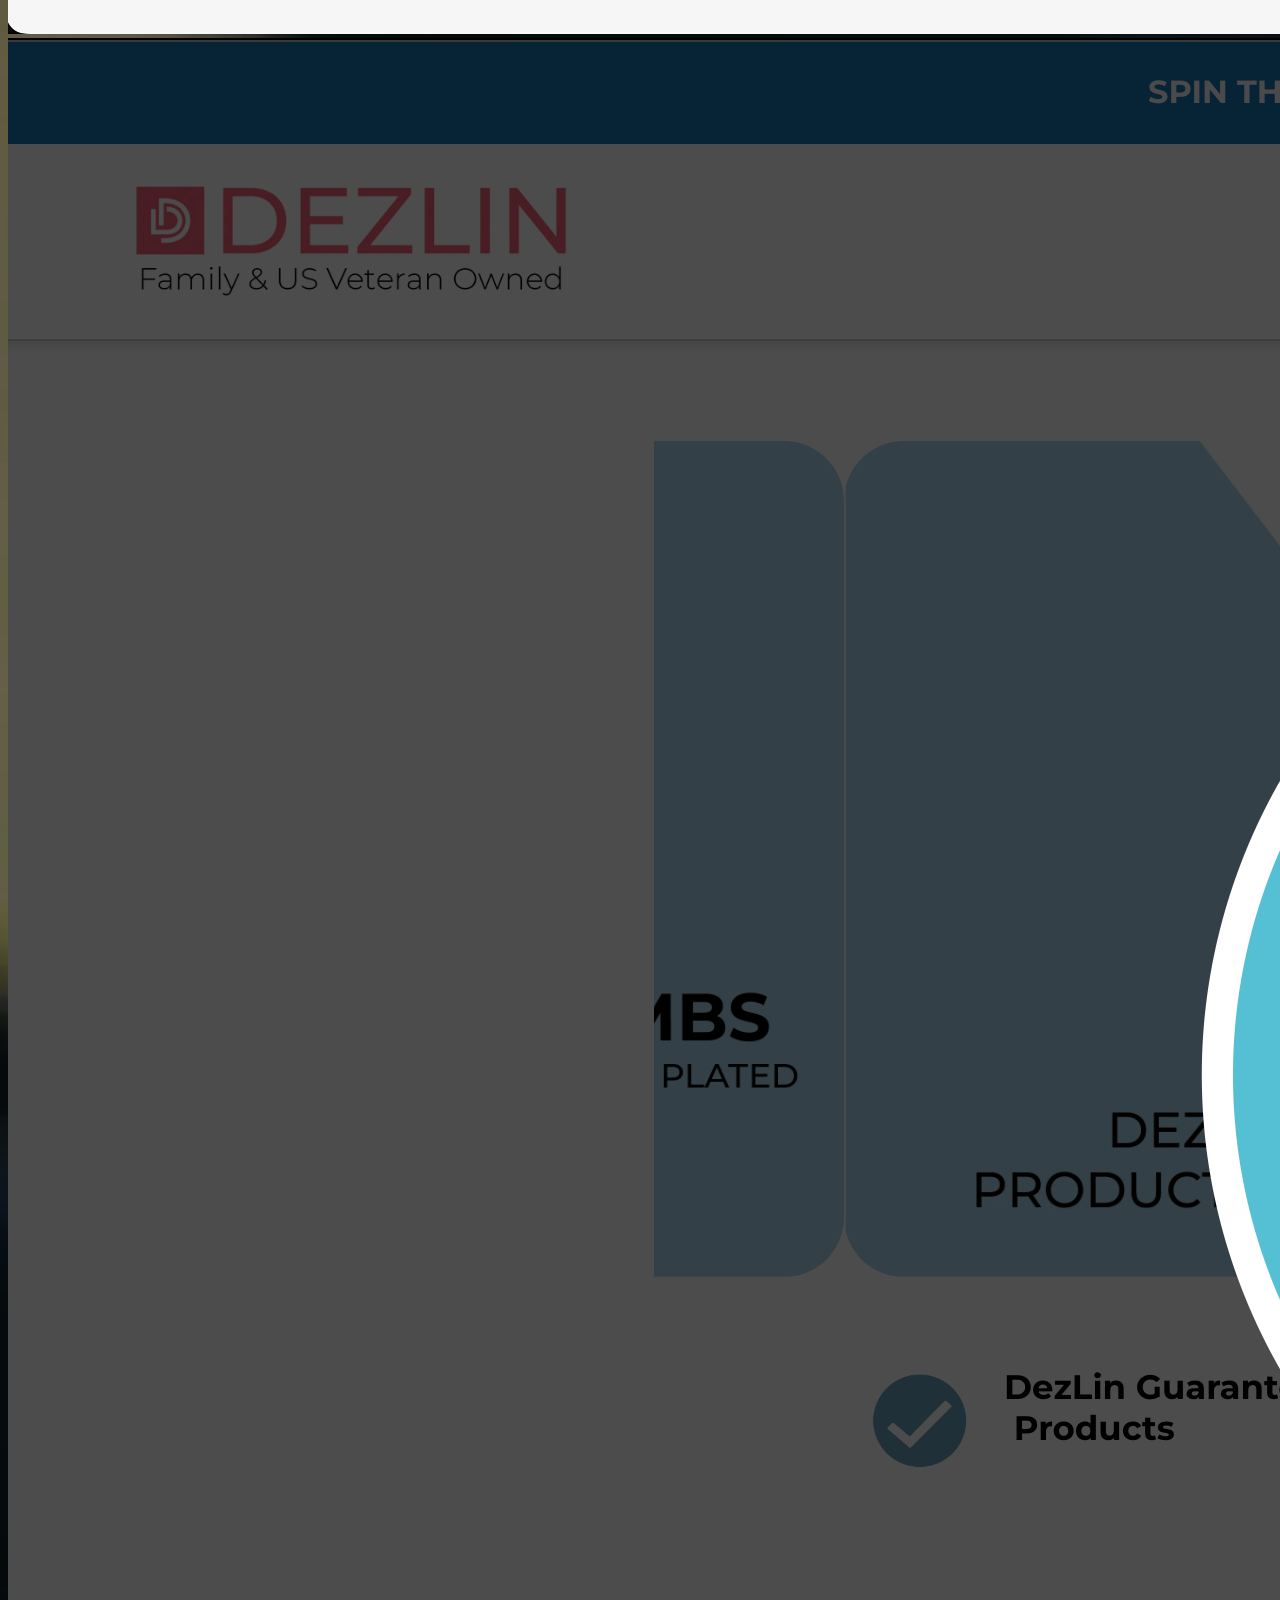
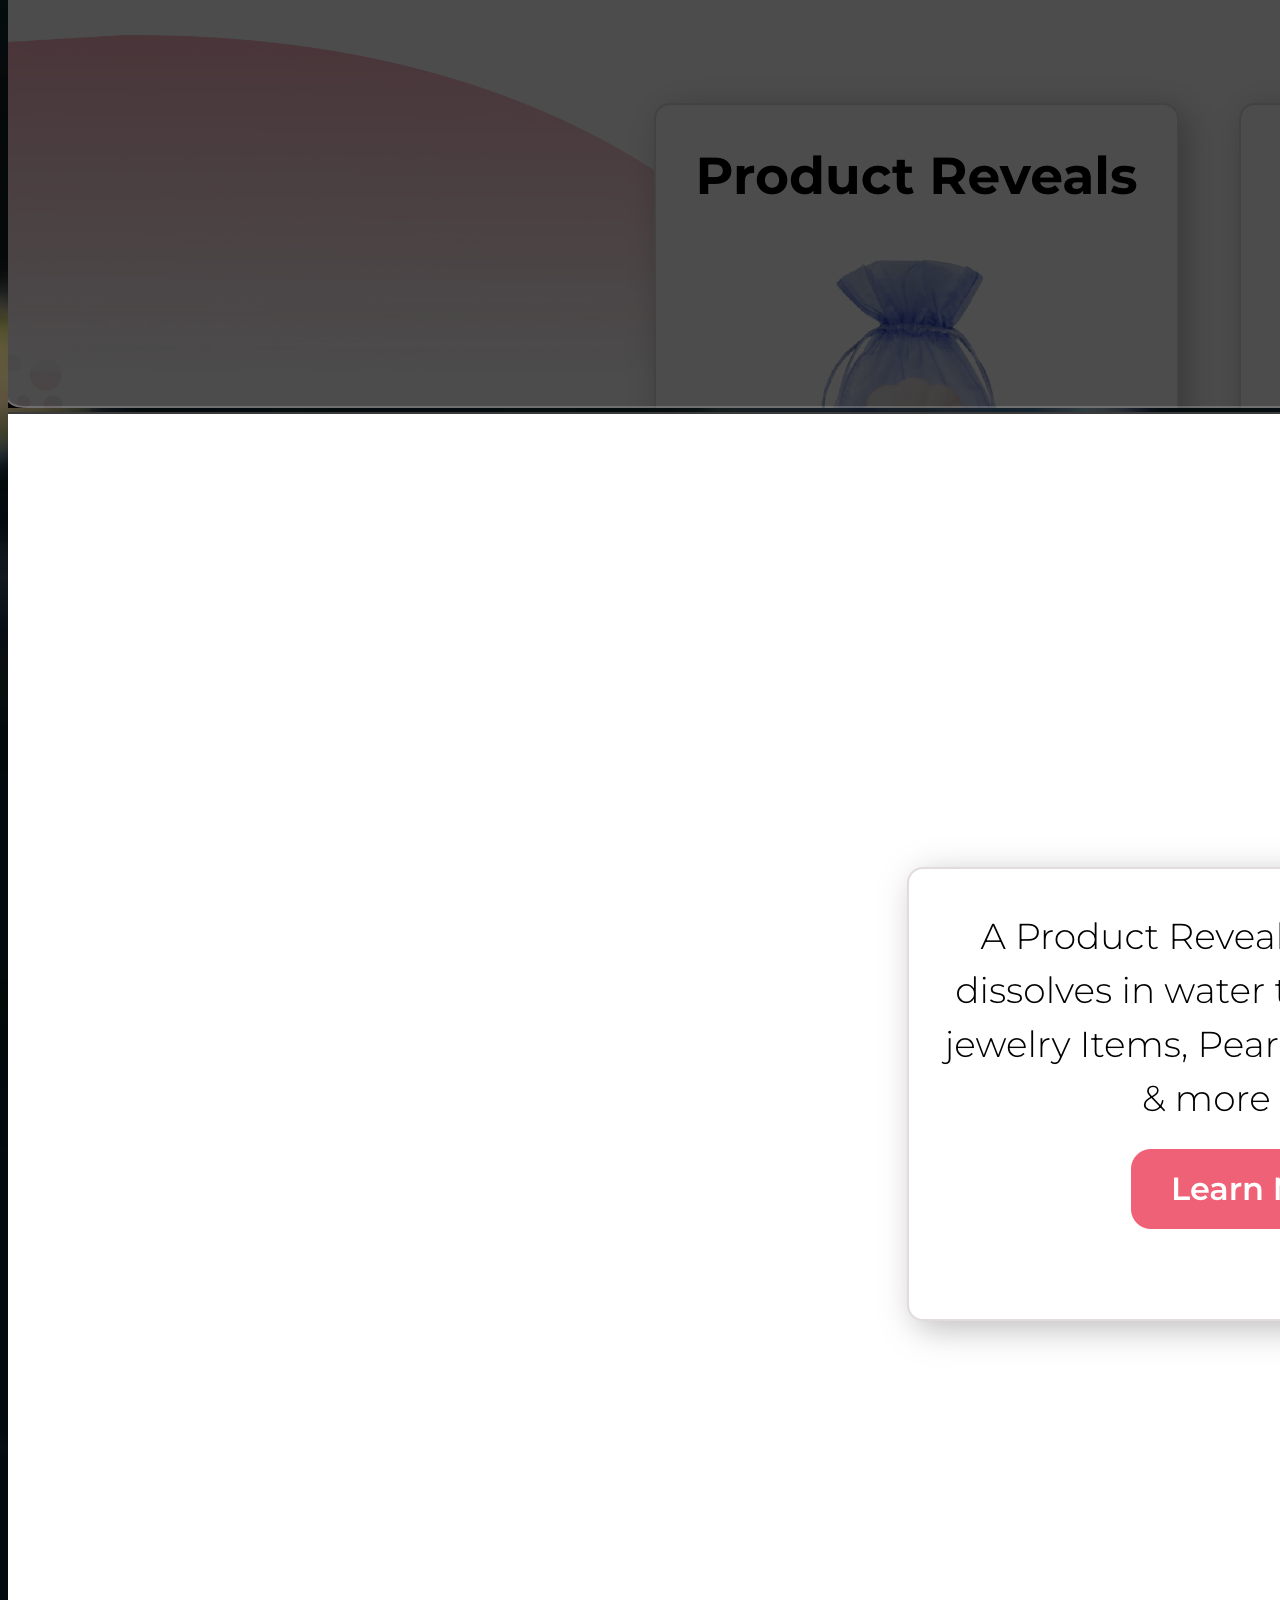
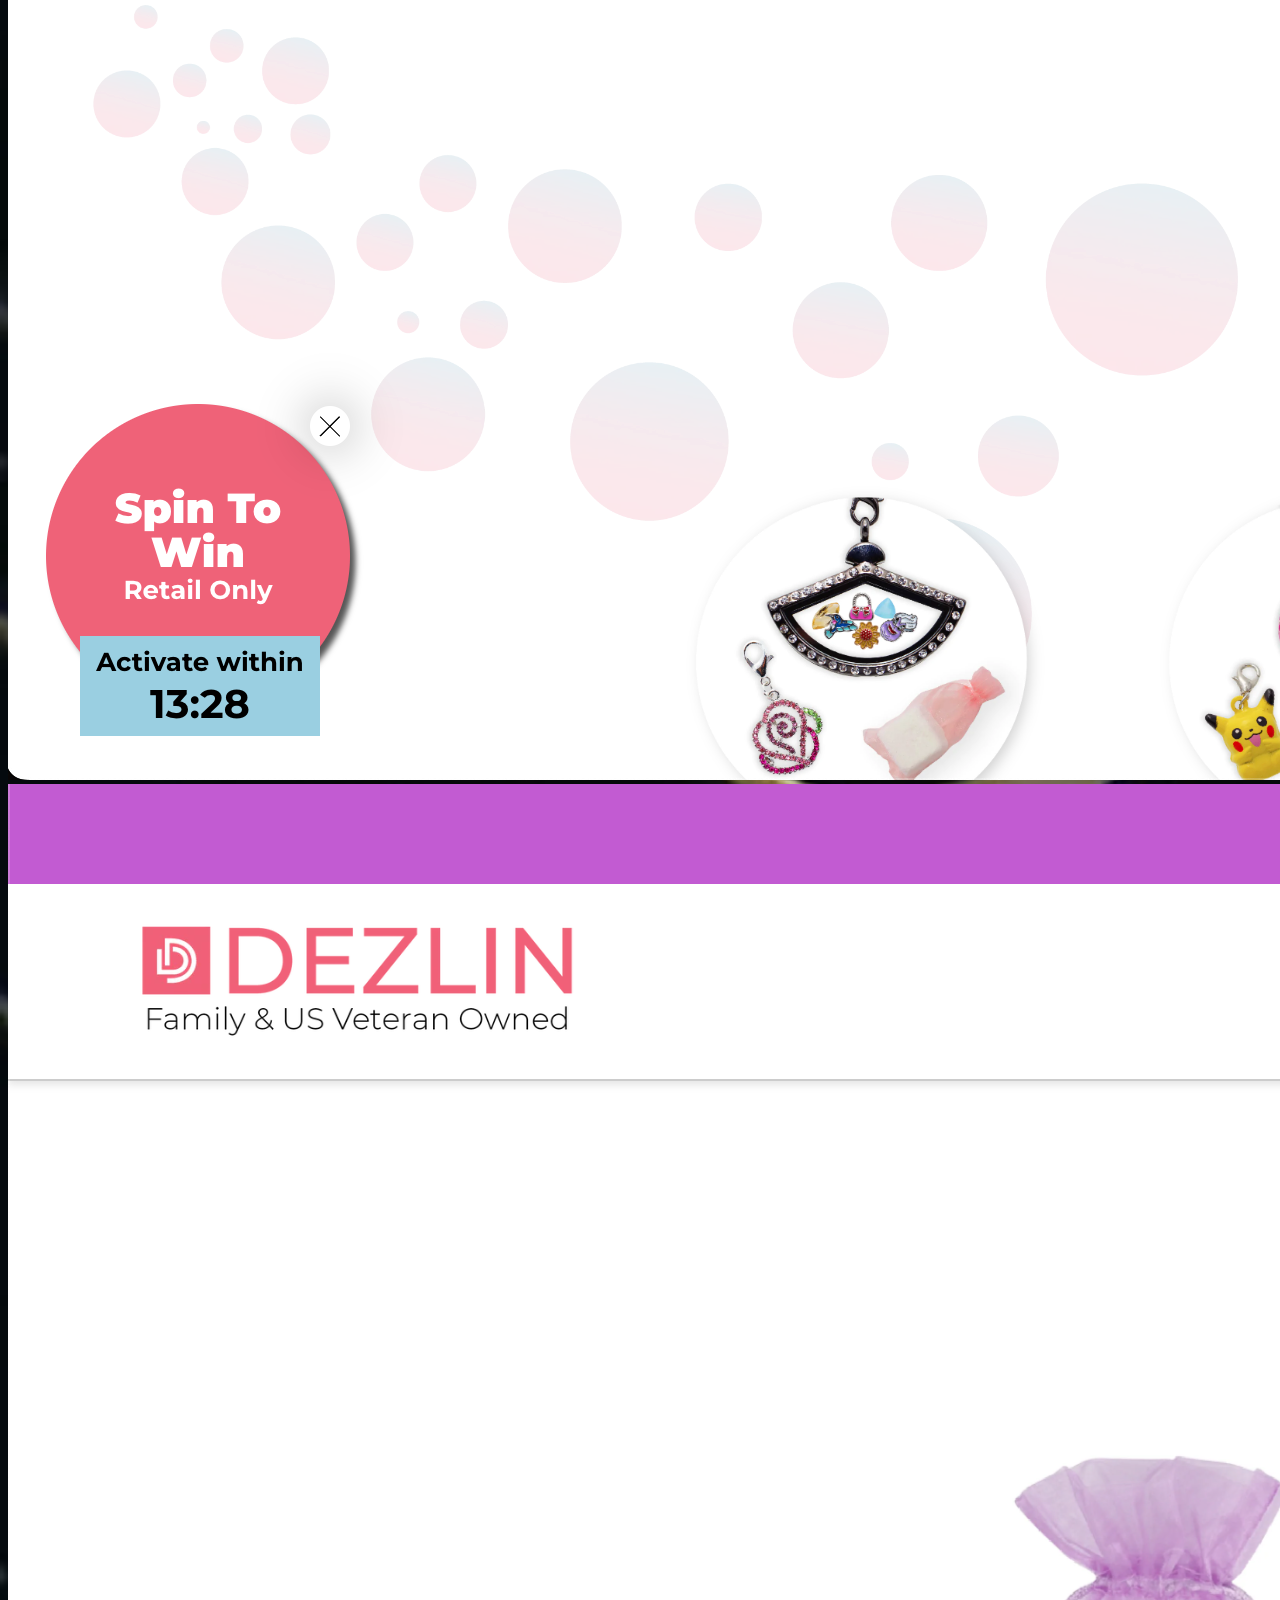
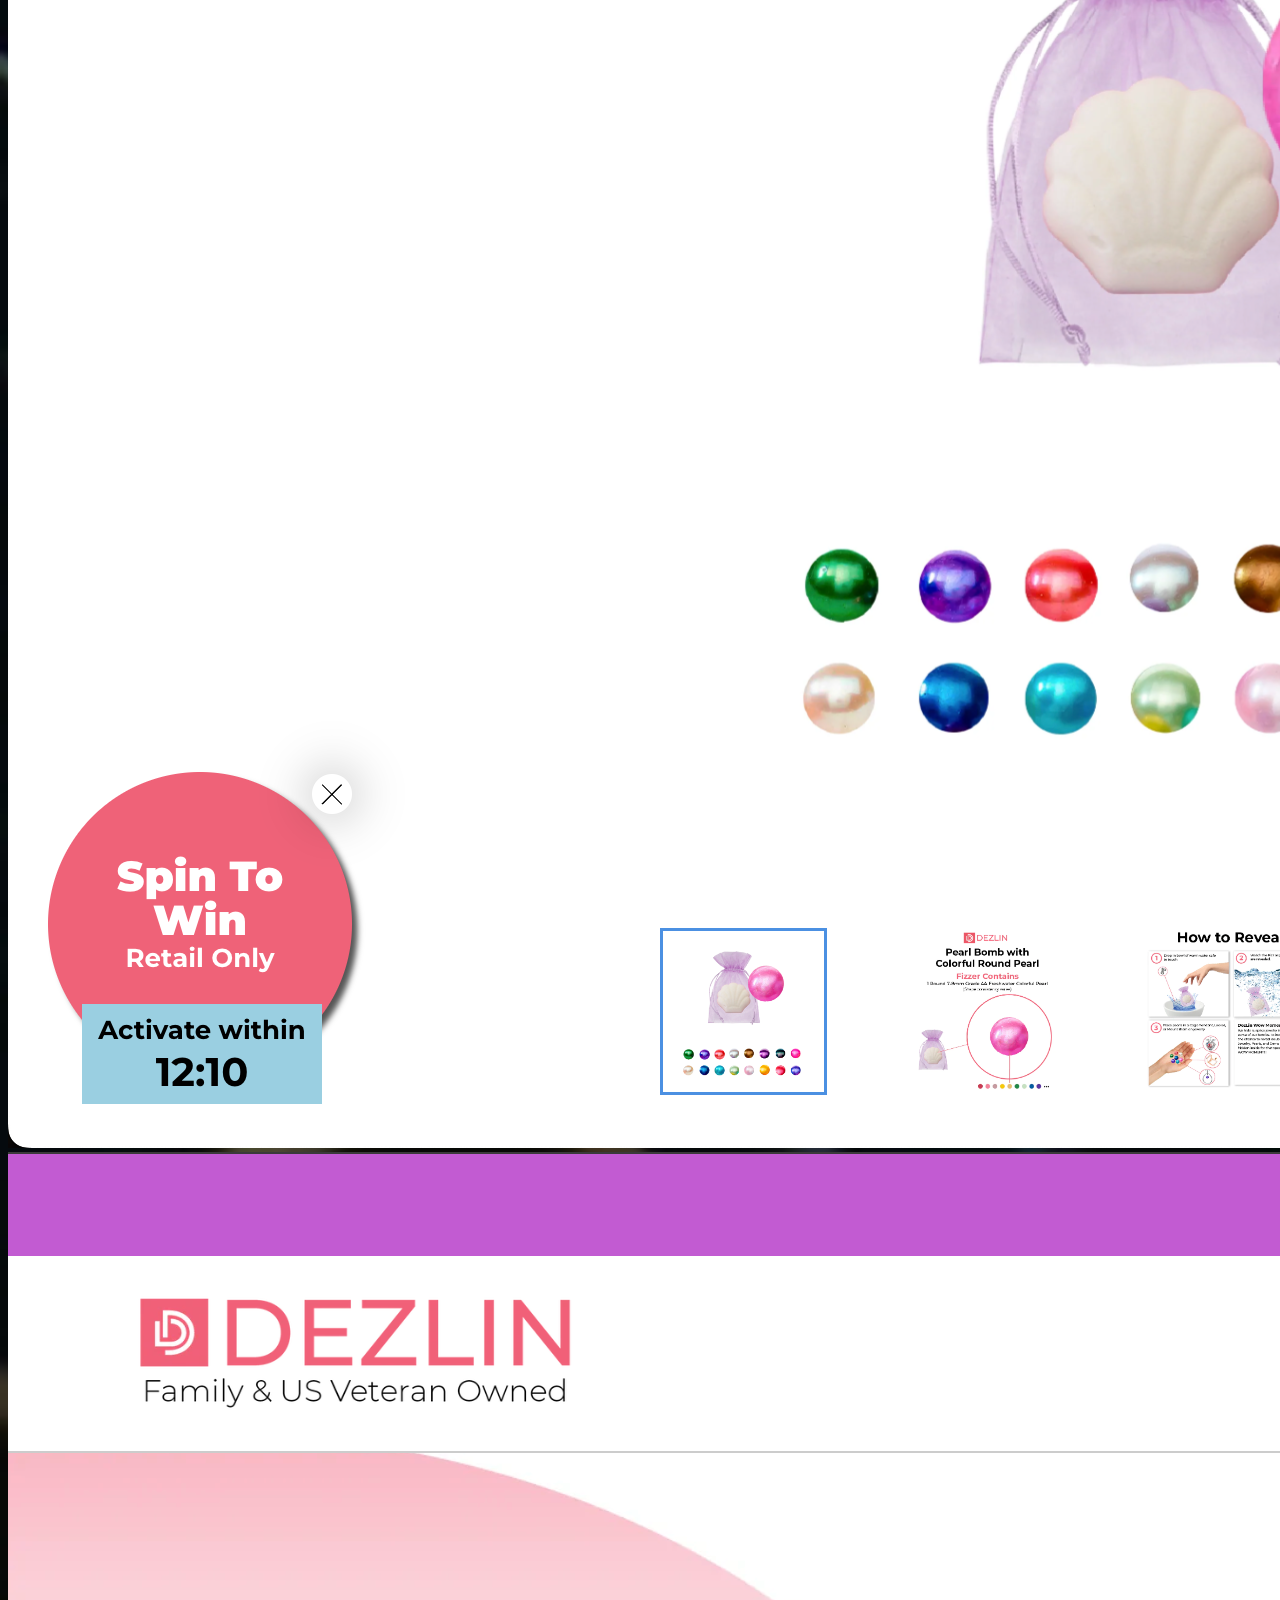
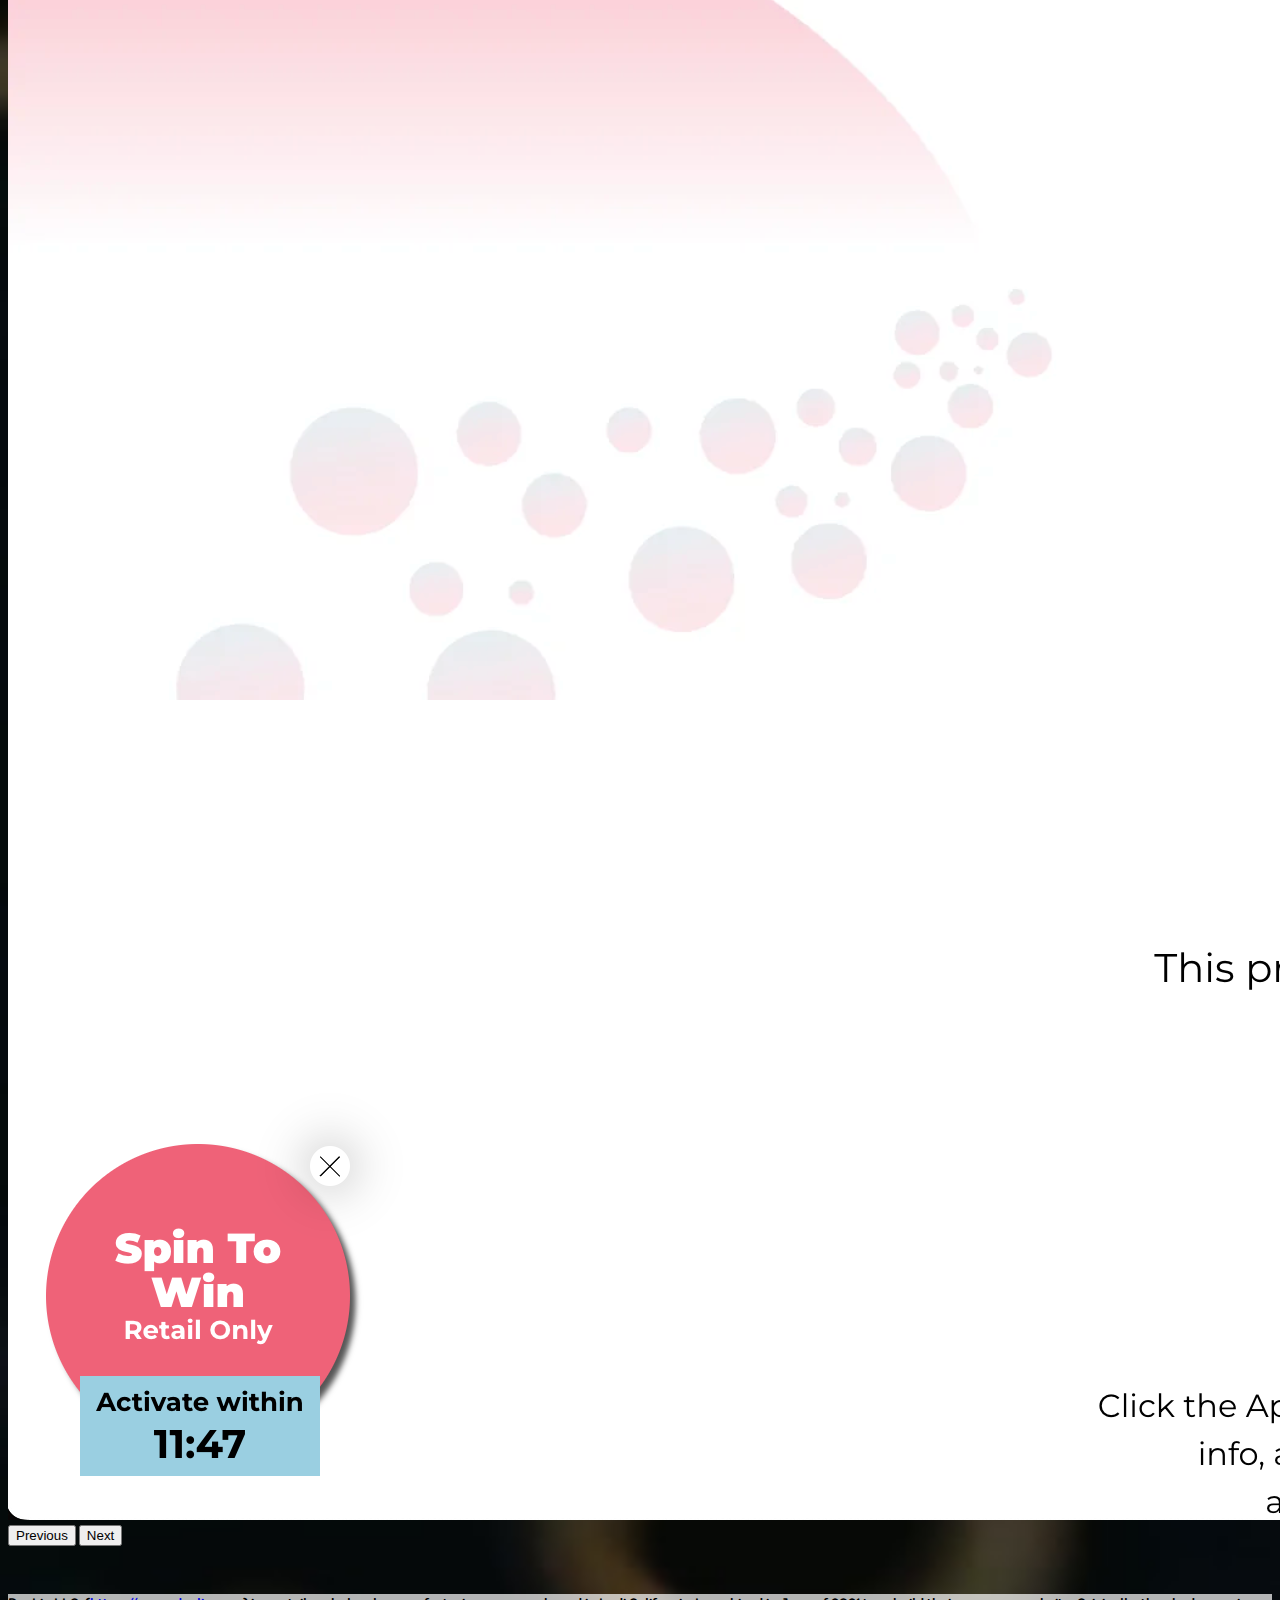
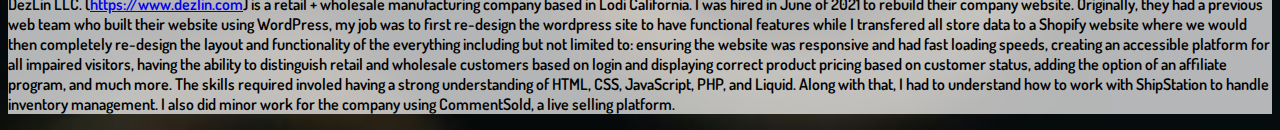
<file: projects/DezLin/DezLin.html>
<!doctype html>
<html lang="en">
  <head>
    <!-- Required meta tags -->
    <meta charset="utf-8">
    <meta name="viewport" content="width=device-width, initial-scale=1, shrink-to-fit=no">

    <!-- Bootstrap CSS -->
    <link rel="stylesheet" href="https://cdn.jsdelivr.net/npm/bootstrap@4.6.1/dist/css/bootstrap.min.css" integrity="sha384-zCbKRCUGaJDkqS1kPbPd7TveP5iyJE0EjAuZQTgFLD2ylzuqKfdKlfG/eSrtxUkn" crossorigin="anonymous">
    <link rel="stylesheet" href="./DezLin.css">
    <link rel="preconnect" href="https://fonts.googleapis.com">
    <link rel="preconnect" href="https://fonts.gstatic.com" crossorigin>
    <link href="https://fonts.googleapis.com/css2?family=Dosis:wght@300&family=Loved+by+the+King&family=Vibes&display=swap" rel="stylesheet">


    <title>DezLin LLC</title>
  </head>
  <body>
    <ul class="nav justify-content-center">
      <li class="nav-item">
        <a class="nav-link active" href="/index.html">Home</a>
      </li>
      <li class="nav-item">
        <a class="nav-link" href="/projects/projects.html">Projects</a>
      </li>
      <li class="nav-item">
        <a class="nav-link" href="/projects/resume.html">Resume</a>
      </li>
    </ul>
  
  
    <div class="container mt-5 mb-5">
      <div class="row">
        <div class="col">
          <h1 style="font-weight:bold;">DezLin LLC.</h1>
          <a href="https://www.dezlin.com">
            <p style="font-size: 1.4rem; font-weight: bold; text-decoration: underline; color:white;">
              https://www.dezlin.com
            </p>
          </a>
        </div>
      </div>
    </div>
  
    <div class="container">
      <div class="row">
        <div class="col-sm-12 col-md-6 col-lg-6 mt-5">
          <div id="carouselExampleFade" class="carousel slide carousel-fade" data-ride="carousel">
            <div class="carousel-inner">
              <div class="carousel-item active">
                <img src="/images/DezLin.png" class="d-block w-100" alt="Image of Deal or No Deal video game Main Menu">
              </div>
              <div class="carousel-item">
                <img src="/images/DezLin 2.png" class="d-block w-100" alt="Image of Deal or No Deal video game rules">
              </div>
              <div class="carousel-item">
                <img src="/images/DezLin 3.png" class="d-block w-100" alt="Image of Deal or No Deal video game gameplay 1">
              </div>
              <div class="carousel-item">
                <img src="/images/DezLin 4.png" class="d-block w-100" alt="Image of Deal or No Deal video game gameplay 2">
              </div>
              <div class="carousel-item">
                <img src="/images/DezLin 5.png" class="d-block w-100" alt="Image of Deal or No Deal video game gameplay 3">
              </div>
              <div class="carousel-item">
                <img src="/images/DezLin 6.png" class="d-block w-100" alt="Image of Deal or No Deal video game gameplay 3">
              </div>
            </div>
            <button class="carousel-control-prev" type="button" data-target="#carouselExampleFade" data-slide="prev">
              <span class="carousel-control-prev-icon" aria-hidden="true"></span>
              <span class="sr-only">Previous</span>
            </button>
            <button class="carousel-control-next" type="button" data-target="#carouselExampleFade" data-slide="next">
              <span class="carousel-control-next-icon" aria-hidden="true"></span>
              <span class="sr-only">Next</span>
            </button>
          </div>
          
        </div>
  
        <div class="col-sm-12 col-md-6 col-lg-6 textBG">
          <p style="margin-top:20px; font-weight:600;">DezLin LLC. (<a
              href="https://www.dezlin.com">https://www.dezlin.com</a>)
            is a retail + wholesale manufacturing company based in Lodi California. I was hired in June of 2021 to rebuild their company website. Originally, they had a previous web team who built their website using WordPress, my job was to first re-design the wordpress site to have functional features while I transfered all store data to a Shopify website where we would then completely re-design the layout and functionality of the everything including but not limited to: ensuring the website was responsive and had fast loading speeds, creating an accessible platform for all impaired visitors, having the ability to distinguish retail and wholesale customers based on login and displaying correct product pricing based on customer status, adding the option of an affiliate program, and much more. The skills required involed having a strong understanding of HTML, CSS, JavaScript, PHP, and Liquid. Along with that, I had to understand how to work with ShipStation to handle inventory management. I also did minor work for the company using CommentSold, a live selling platform.  </p>
        </div>
  
      </div>
    </div>

    <!-- Optional JavaScript; choose one of the two! -->

    <!-- Option 1: jQuery and Bootstrap Bundle (includes Popper) -->
    <script src="https://cdn.jsdelivr.net/npm/jquery@3.5.1/dist/jquery.slim.min.js" integrity="sha384-DfXdz2htPH0lsSSs5nCTpuj/zy4C+OGpamoFVy38MVBnE+IbbVYUew+OrCXaRkfj" crossorigin="anonymous"></script>
    <script src="https://cdn.jsdelivr.net/npm/bootstrap@4.6.1/dist/js/bootstrap.bundle.min.js" integrity="sha384-fQybjgWLrvvRgtW6bFlB7jaZrFsaBXjsOMm/tB9LTS58ONXgqbR9W8oWht/amnpF" crossorigin="anonymous"></script>

    <!-- Option 2: Separate Popper and Bootstrap JS -->
    <!--
    <script src="https://cdn.jsdelivr.net/npm/jquery@3.5.1/dist/jquery.slim.min.js" integrity="sha384-DfXdz2htPH0lsSSs5nCTpuj/zy4C+OGpamoFVy38MVBnE+IbbVYUew+OrCXaRkfj" crossorigin="anonymous"></script>
    <script src="https://cdn.jsdelivr.net/npm/popper.js@1.16.1/dist/umd/popper.min.js" integrity="sha384-9/reFTGAW83EW2RDu2S0VKaIzap3H66lZH81PoYlFhbGU+6BZp6G7niu735Sk7lN" crossorigin="anonymous"></script>
    <script src="https://cdn.jsdelivr.net/npm/bootstrap@4.6.1/dist/js/bootstrap.min.js" integrity="sha384-VHvPCCyXqtD5DqJeNxl2dtTyhF78xXNXdkwX1CZeRusQfRKp+tA7hAShOK/B/fQ2" crossorigin="anonymous"></script>
    -->
  </body>
</html>
</file>
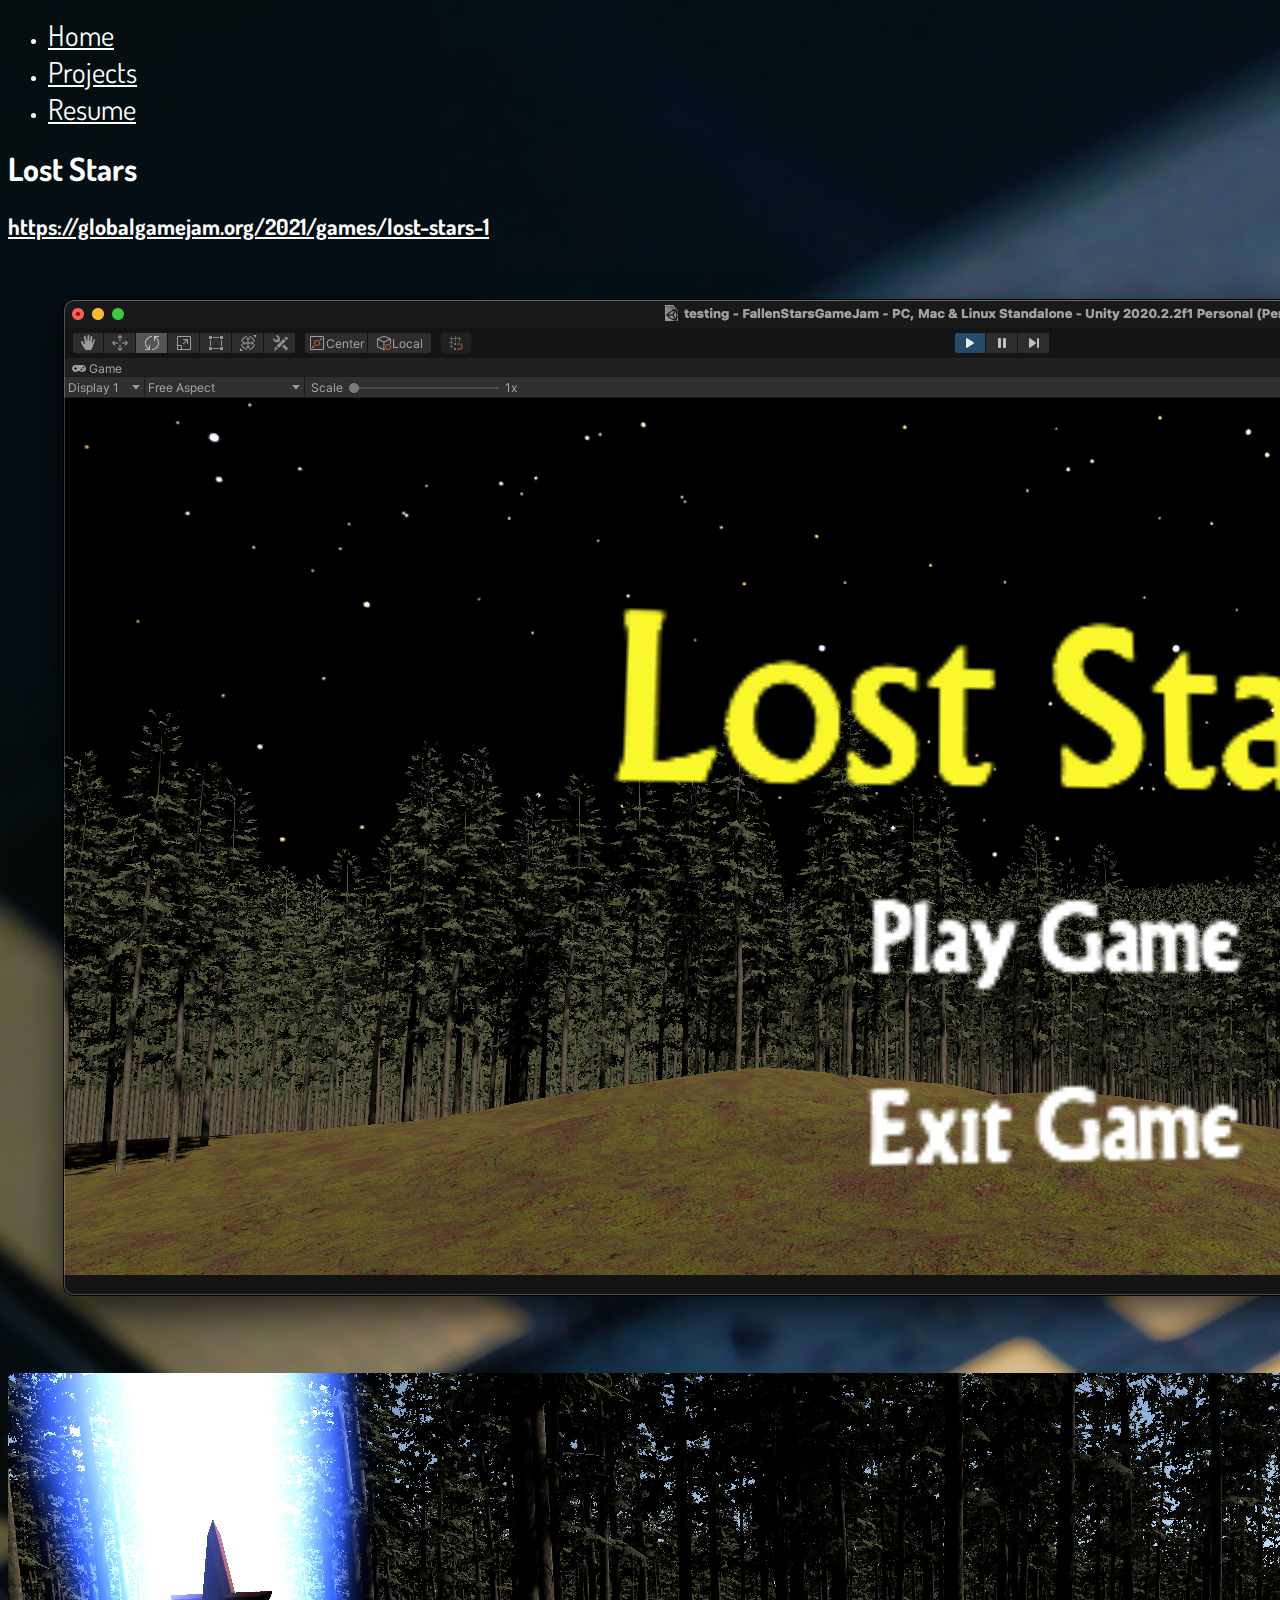
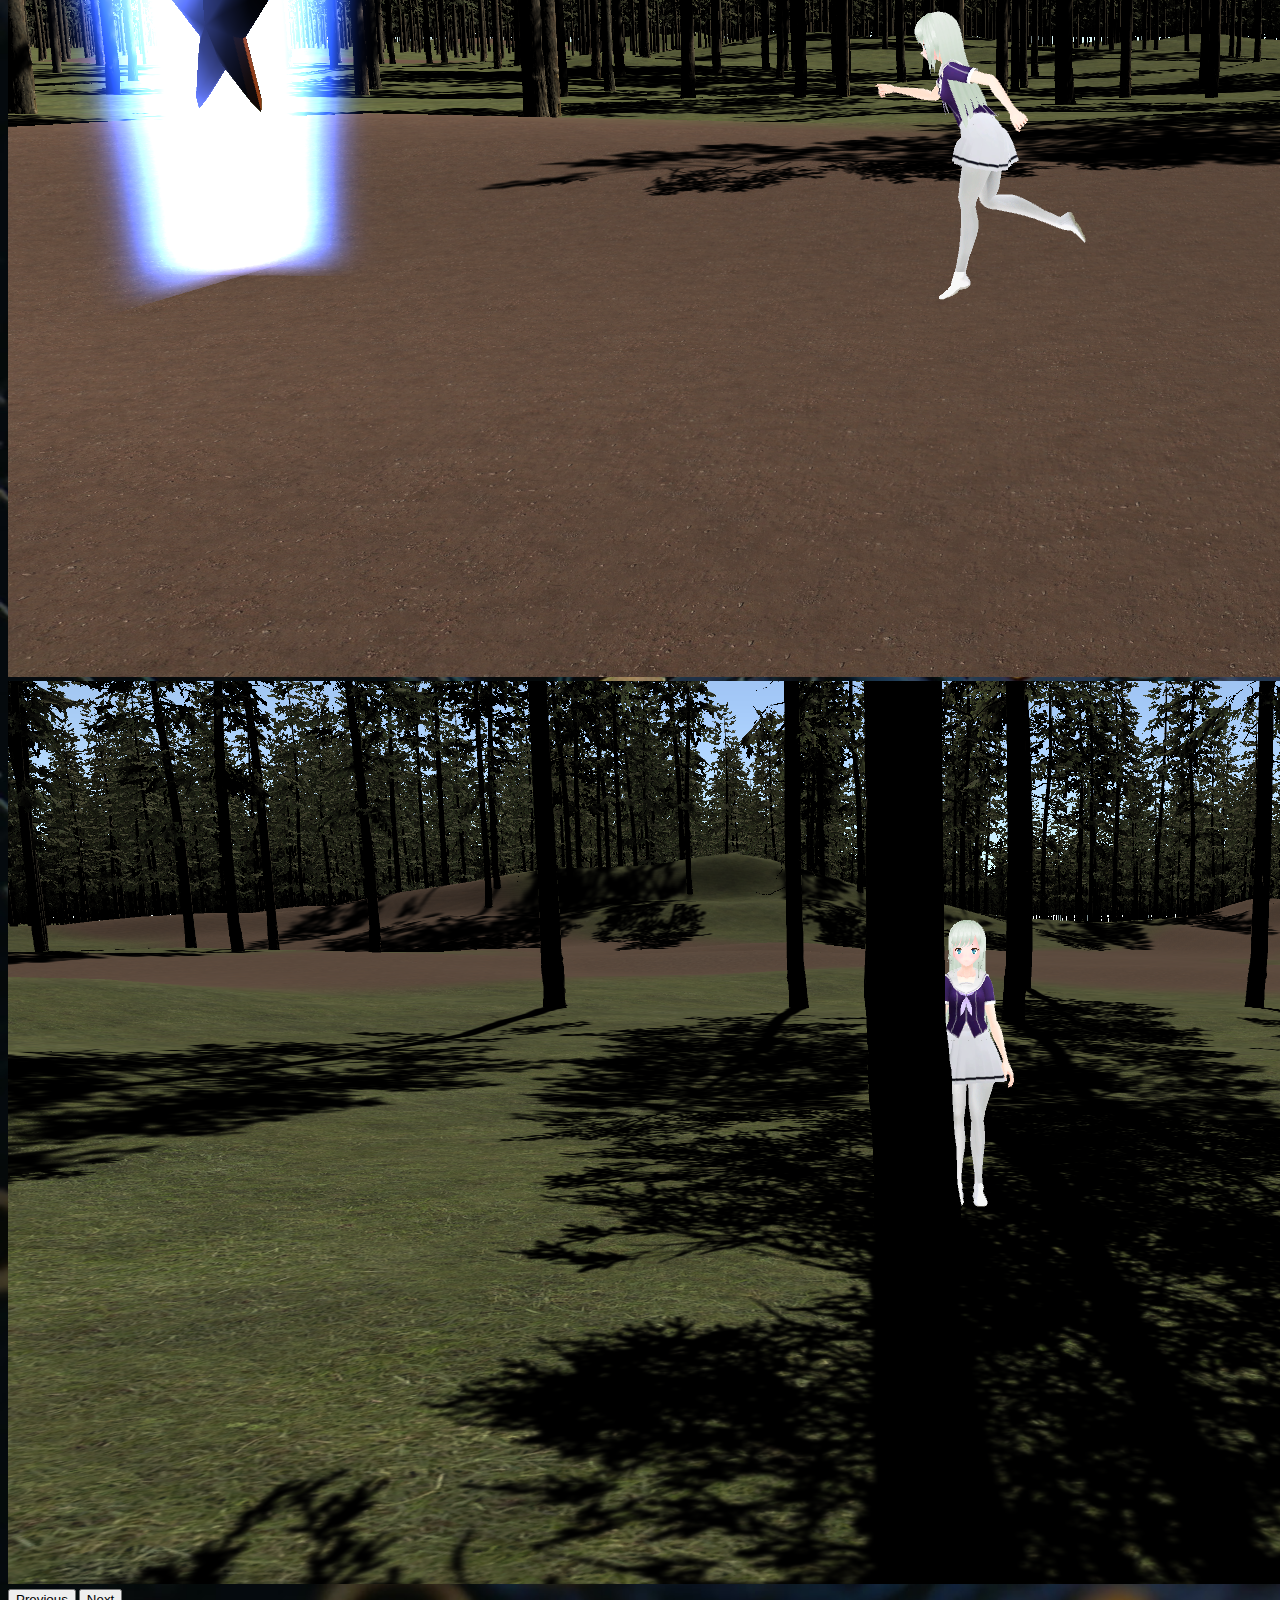
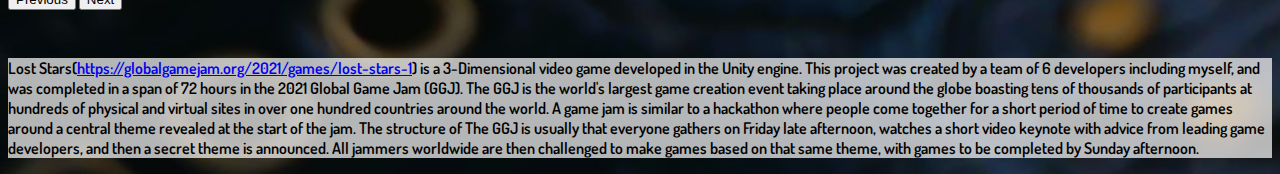
<file: projects/Lost Stars/LostStars.html>
<!doctype html>
<html lang="en">

<head>
    <!-- Required meta tags -->
    <meta charset="utf-8">
    <meta name="viewport" content="width=device-width, initial-scale=1, shrink-to-fit=no">

    <!-- Bootstrap CSS -->
    <link rel="stylesheet" href="https://cdn.jsdelivr.net/npm/bootstrap@4.6.1/dist/css/bootstrap.min.css"
        integrity="sha384-zCbKRCUGaJDkqS1kPbPd7TveP5iyJE0EjAuZQTgFLD2ylzuqKfdKlfG/eSrtxUkn" crossorigin="anonymous">
    <link rel="stylesheet" href="./LostStars.css">
    <link rel="preconnect" href="https://fonts.googleapis.com">
    <link rel="preconnect" href="https://fonts.gstatic.com" crossorigin>
    <link href="https://fonts.googleapis.com/css2?family=Dosis:wght@300&family=Loved+by+the+King&family=Vibes&display=swap" rel="stylesheet">


    <title>Lost Stars</title>
</head>

<body>
    <ul class="nav justify-content-center">
        <li class="nav-item">
            <a class="nav-link active" href="/index.html">Home</a>
        </li>
        <li class="nav-item">
            <a class="nav-link" href="/projects/projects.html">Projects</a>
        </li>
        <li class="nav-item">
            <a class="nav-link" href="/projects/resume.html">Resume</a>
        </li>
    </ul>


    <div class="container mt-5 mb-5">
        <div class="row">
            <div class="col">
                <h1 style="font-weight:bold;">Lost Stars</h1>
                <a href="https://globalgamejam.org/2021/games/lost-stars-1">
                    <p style="font-size: 1.4rem; font-weight: bold; text-decoration: underline; color:white;">
                        https://globalgamejam.org/2021/games/lost-stars-1
                    </p>
                </a>
            </div>
        </div>
    </div>

    <div class="container">
        <div class="row">
            <div class="col-sm-12 col-md-6 col-lg-6 mt-5">
                <div id="carouselExampleFade" class="carousel slide carousel-fade" data-ride="carousel">
                    <div class="carousel-inner">
                        <div class="carousel-item active">
                            <img src="/images/LostStars.png" class="d-block w-100"
                                alt="Image of Deal or No Deal video game Main Menu">
                        </div>
                        <div class="carousel-item">
                            <img src="/images/LostStars2.png" class="d-block w-100"
                                alt="Image of Deal or No Deal video game rules">
                        </div>
                        <div class="carousel-item">
                            <img src="/images/LostStars3.png" class="d-block w-100"
                                alt="Image of Deal or No Deal video game gameplay 1">
                        </div>
                    </div>
                    <button class="carousel-control-prev" type="button" data-target="#carouselExampleFade"
                        data-slide="prev">
                        <span class="carousel-control-prev-icon" aria-hidden="true"></span>
                        <span class="sr-only">Previous</span>
                    </button>
                    <button class="carousel-control-next" type="button" data-target="#carouselExampleFade"
                        data-slide="next">
                        <span class="carousel-control-next-icon" aria-hidden="true"></span>
                        <span class="sr-only">Next</span>
                    </button>
                </div>

            </div>

            <div class="col-sm-12 col-md-6 col-lg-6 textBG">
                <p style="margin-top:20px; font-weight:600;">Lost Stars(<a
                        href="https://globalgamejam.org/2021/games/lost-stars-1">https://globalgamejam.org/2021/games/lost-stars-1</a>)
                    is a 3-Dimensional video game developed in the Unity engine. This project was created by a team of 6
                    developers including myself, and was completed in a span of 72 hours in the 2021 Global Game Jam
                    (GGJ). The GGJ is the world's largest game creation event taking place around the globe boasting
                    tens of thousands of participants at hundreds of physical and virtual sites in over one hundred
                    countries around the world. A game jam is similar to a hackathon where people come together for a
                    short period of time to create games around a central theme revealed at the start of the jam. The
                    structure of The GGJ is usually that everyone gathers on Friday late afternoon, watches a short
                    video keynote with advice from leading game developers, and then a secret theme is announced. All
                    jammers worldwide are then challenged to make games based on that same theme, with games to be
                    completed by Sunday afternoon. </p>
            </div>

        </div>
    </div>

    <!-- Optional JavaScript; choose one of the two! -->

    <!-- Option 1: jQuery and Bootstrap Bundle (includes Popper) -->
    <script src="https://cdn.jsdelivr.net/npm/jquery@3.5.1/dist/jquery.slim.min.js"
        integrity="sha384-DfXdz2htPH0lsSSs5nCTpuj/zy4C+OGpamoFVy38MVBnE+IbbVYUew+OrCXaRkfj"
        crossorigin="anonymous"></script>
    <script src="https://cdn.jsdelivr.net/npm/bootstrap@4.6.1/dist/js/bootstrap.bundle.min.js"
        integrity="sha384-fQybjgWLrvvRgtW6bFlB7jaZrFsaBXjsOMm/tB9LTS58ONXgqbR9W8oWht/amnpF"
        crossorigin="anonymous"></script>

    <!-- Option 2: Separate Popper and Bootstrap JS -->
    <!--
    <script src="https://cdn.jsdelivr.net/npm/jquery@3.5.1/dist/jquery.slim.min.js" integrity="sha384-DfXdz2htPH0lsSSs5nCTpuj/zy4C+OGpamoFVy38MVBnE+IbbVYUew+OrCXaRkfj" crossorigin="anonymous"></script>
    <script src="https://cdn.jsdelivr.net/npm/popper.js@1.16.1/dist/umd/popper.min.js" integrity="sha384-9/reFTGAW83EW2RDu2S0VKaIzap3H66lZH81PoYlFhbGU+6BZp6G7niu735Sk7lN" crossorigin="anonymous"></script>
    <script src="https://cdn.jsdelivr.net/npm/bootstrap@4.6.1/dist/js/bootstrap.min.js" integrity="sha384-VHvPCCyXqtD5DqJeNxl2dtTyhF78xXNXdkwX1CZeRusQfRKp+tA7hAShOK/B/fQ2" crossorigin="anonymous"></script>
    -->
</body>

</html>
</file>
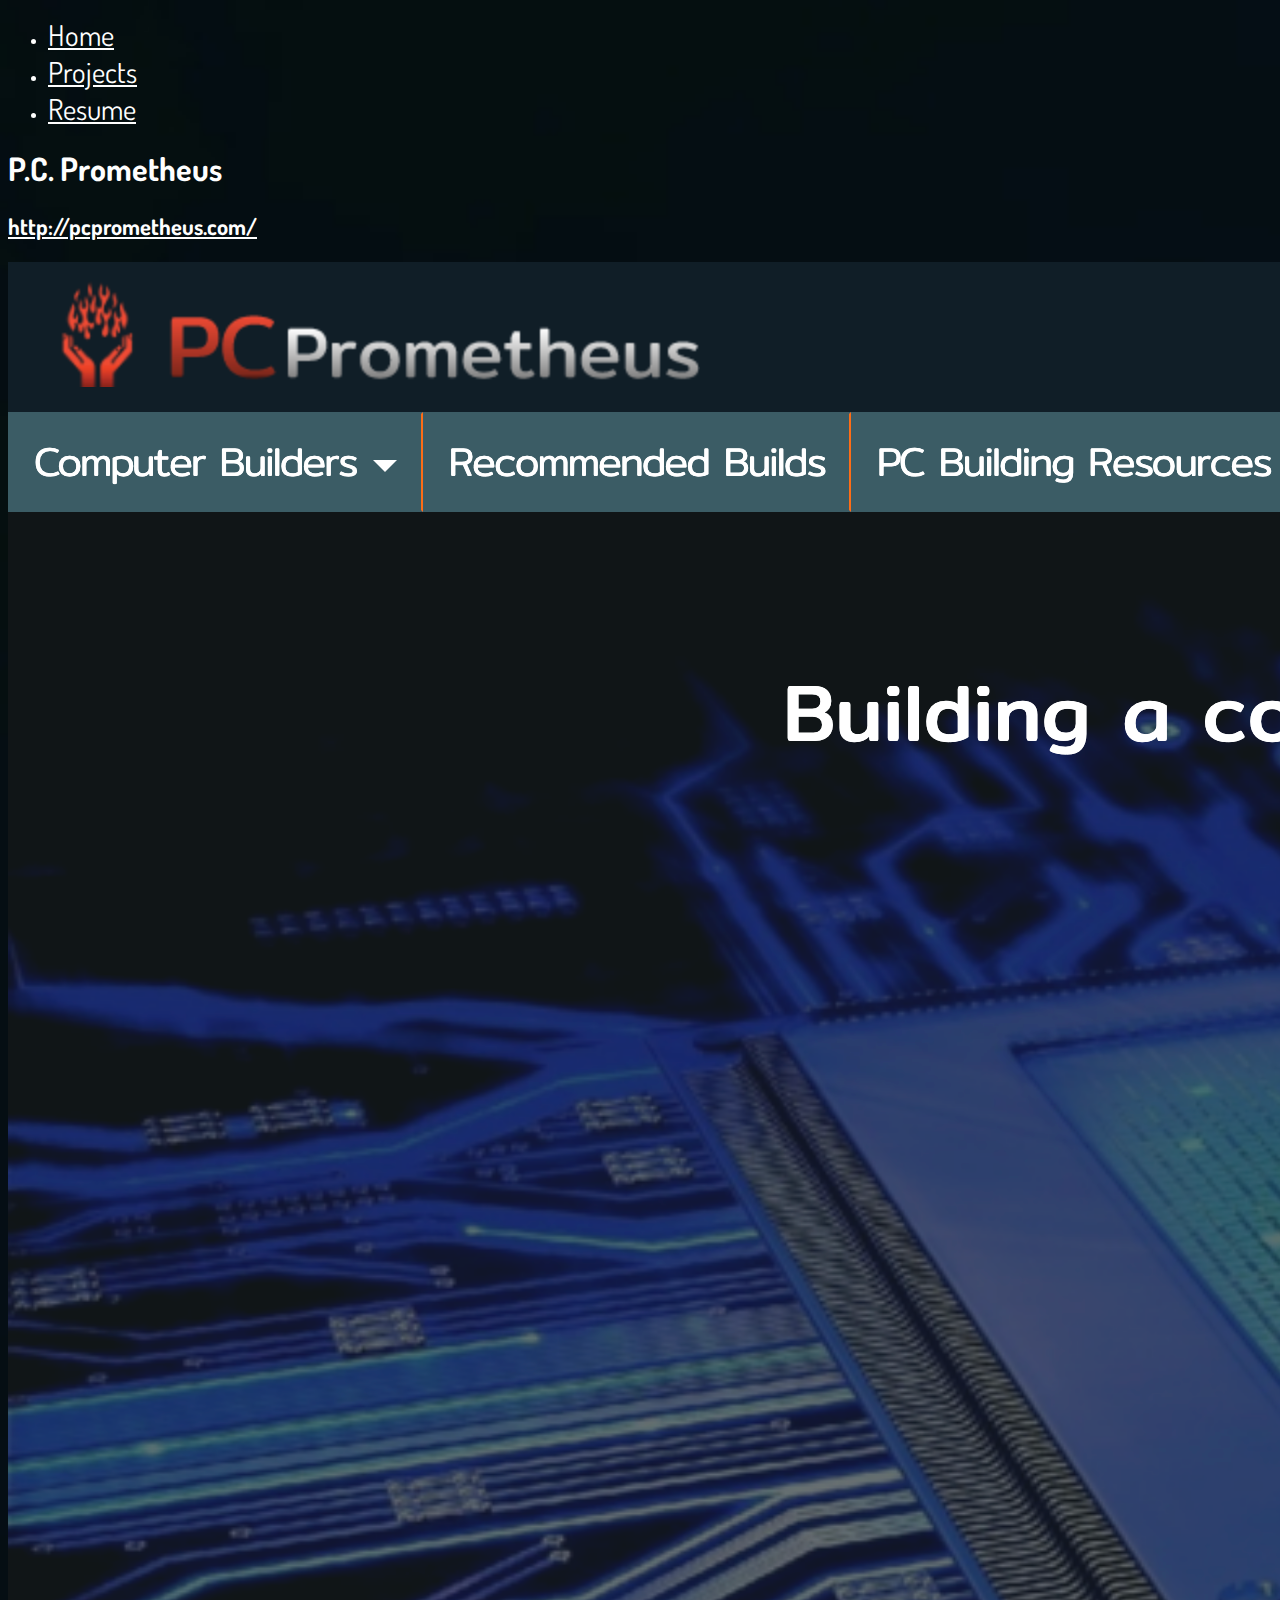
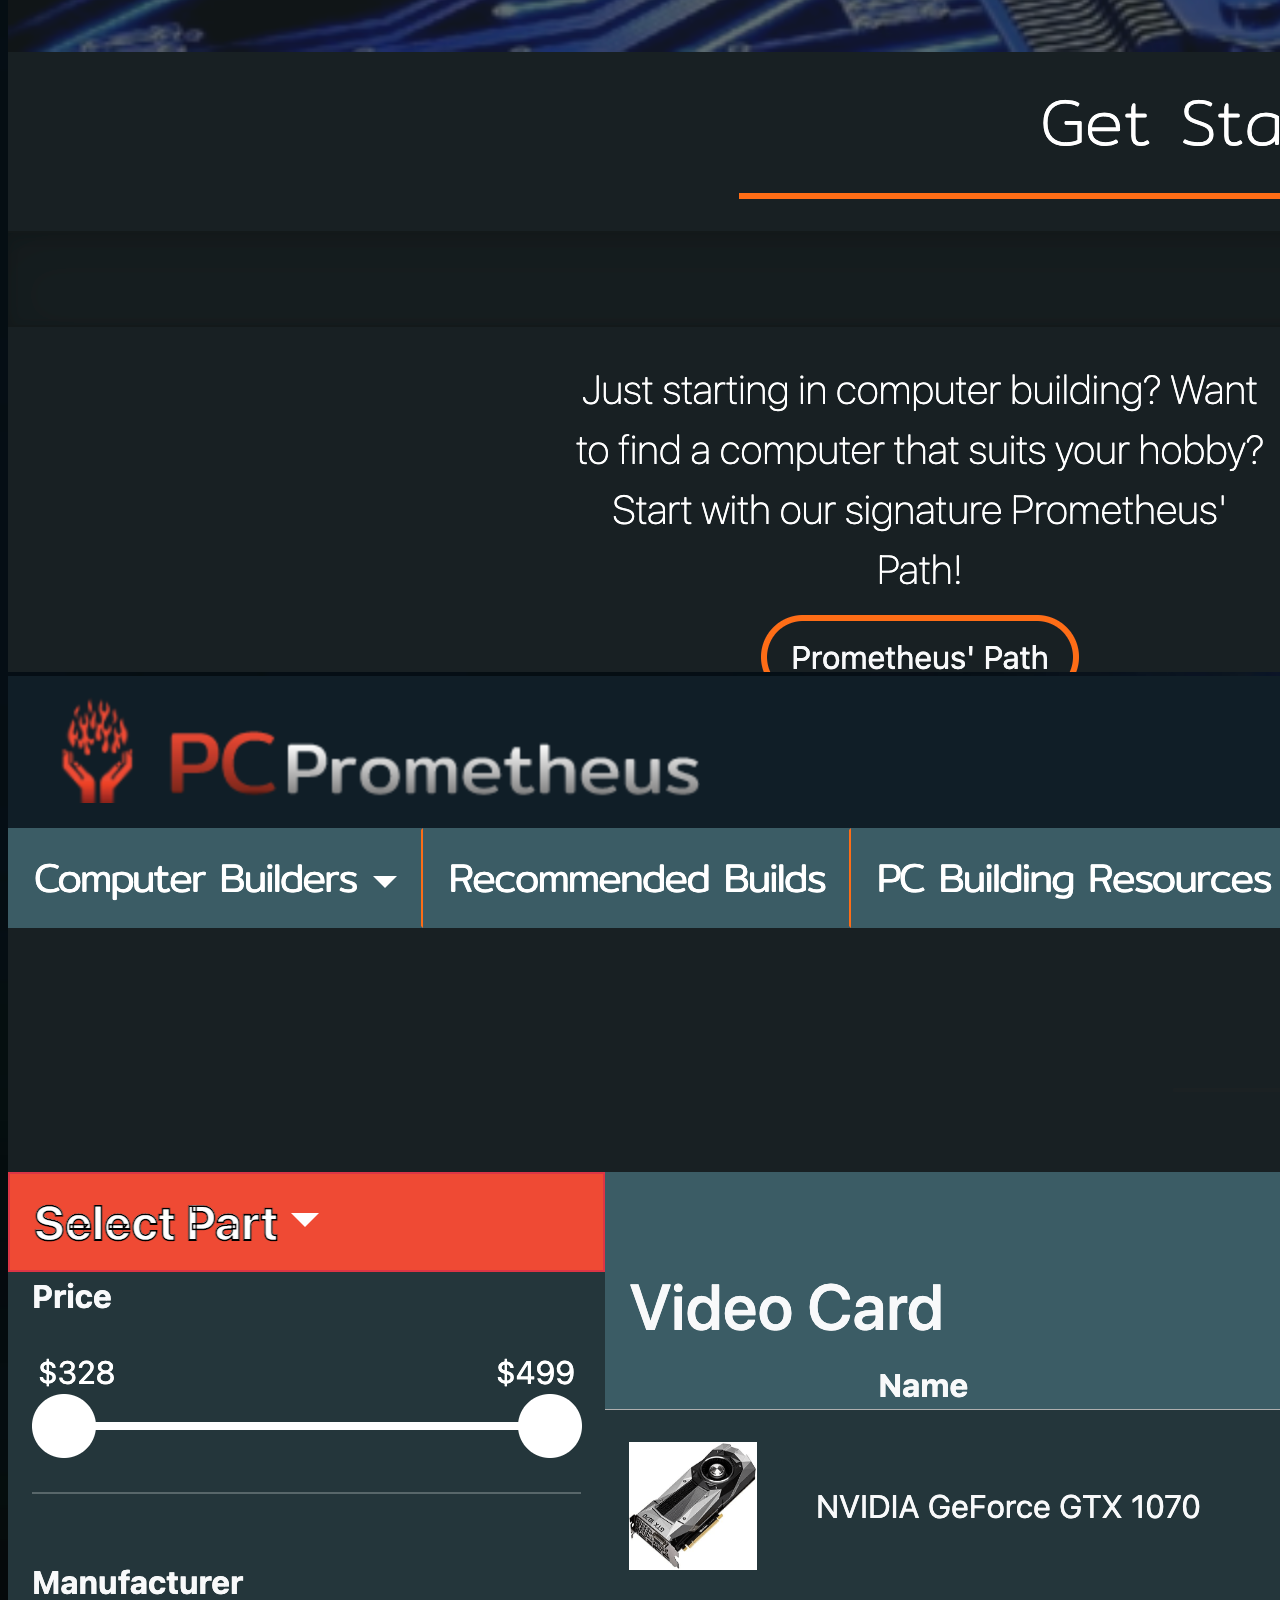
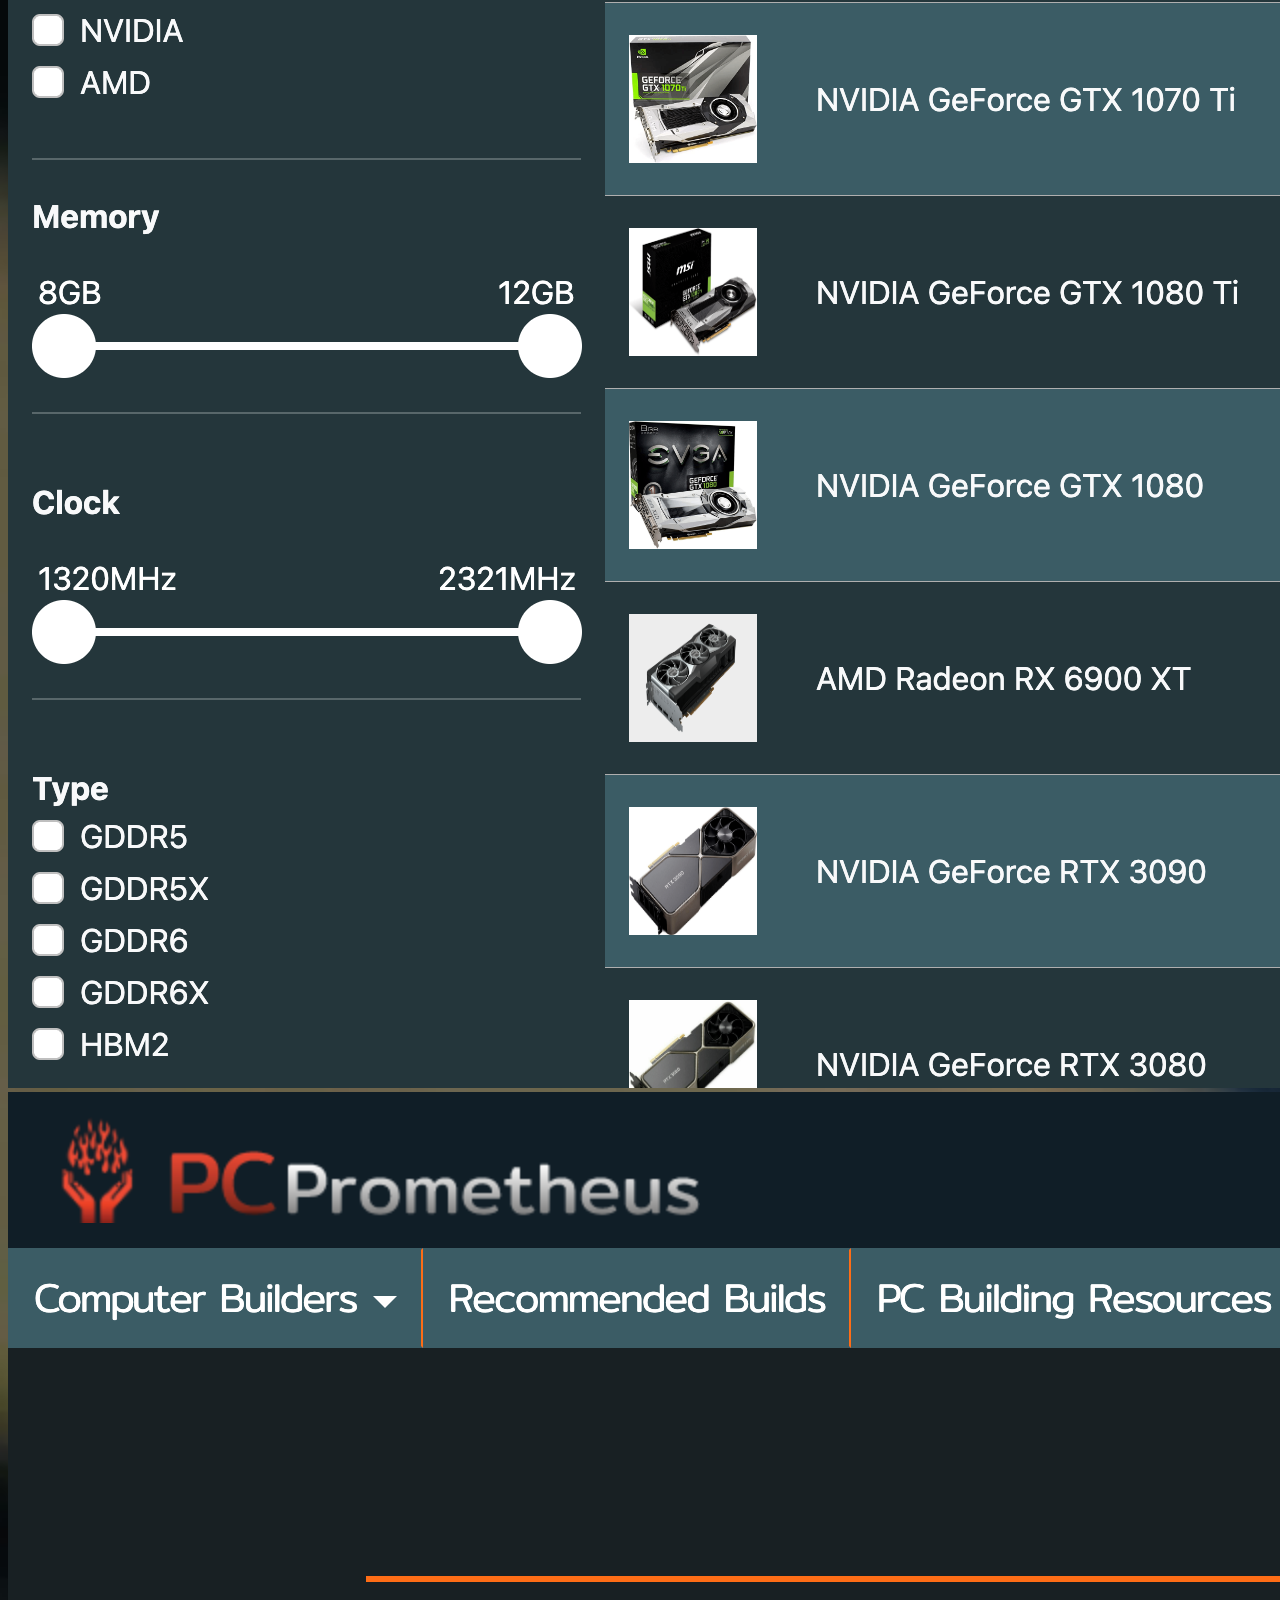
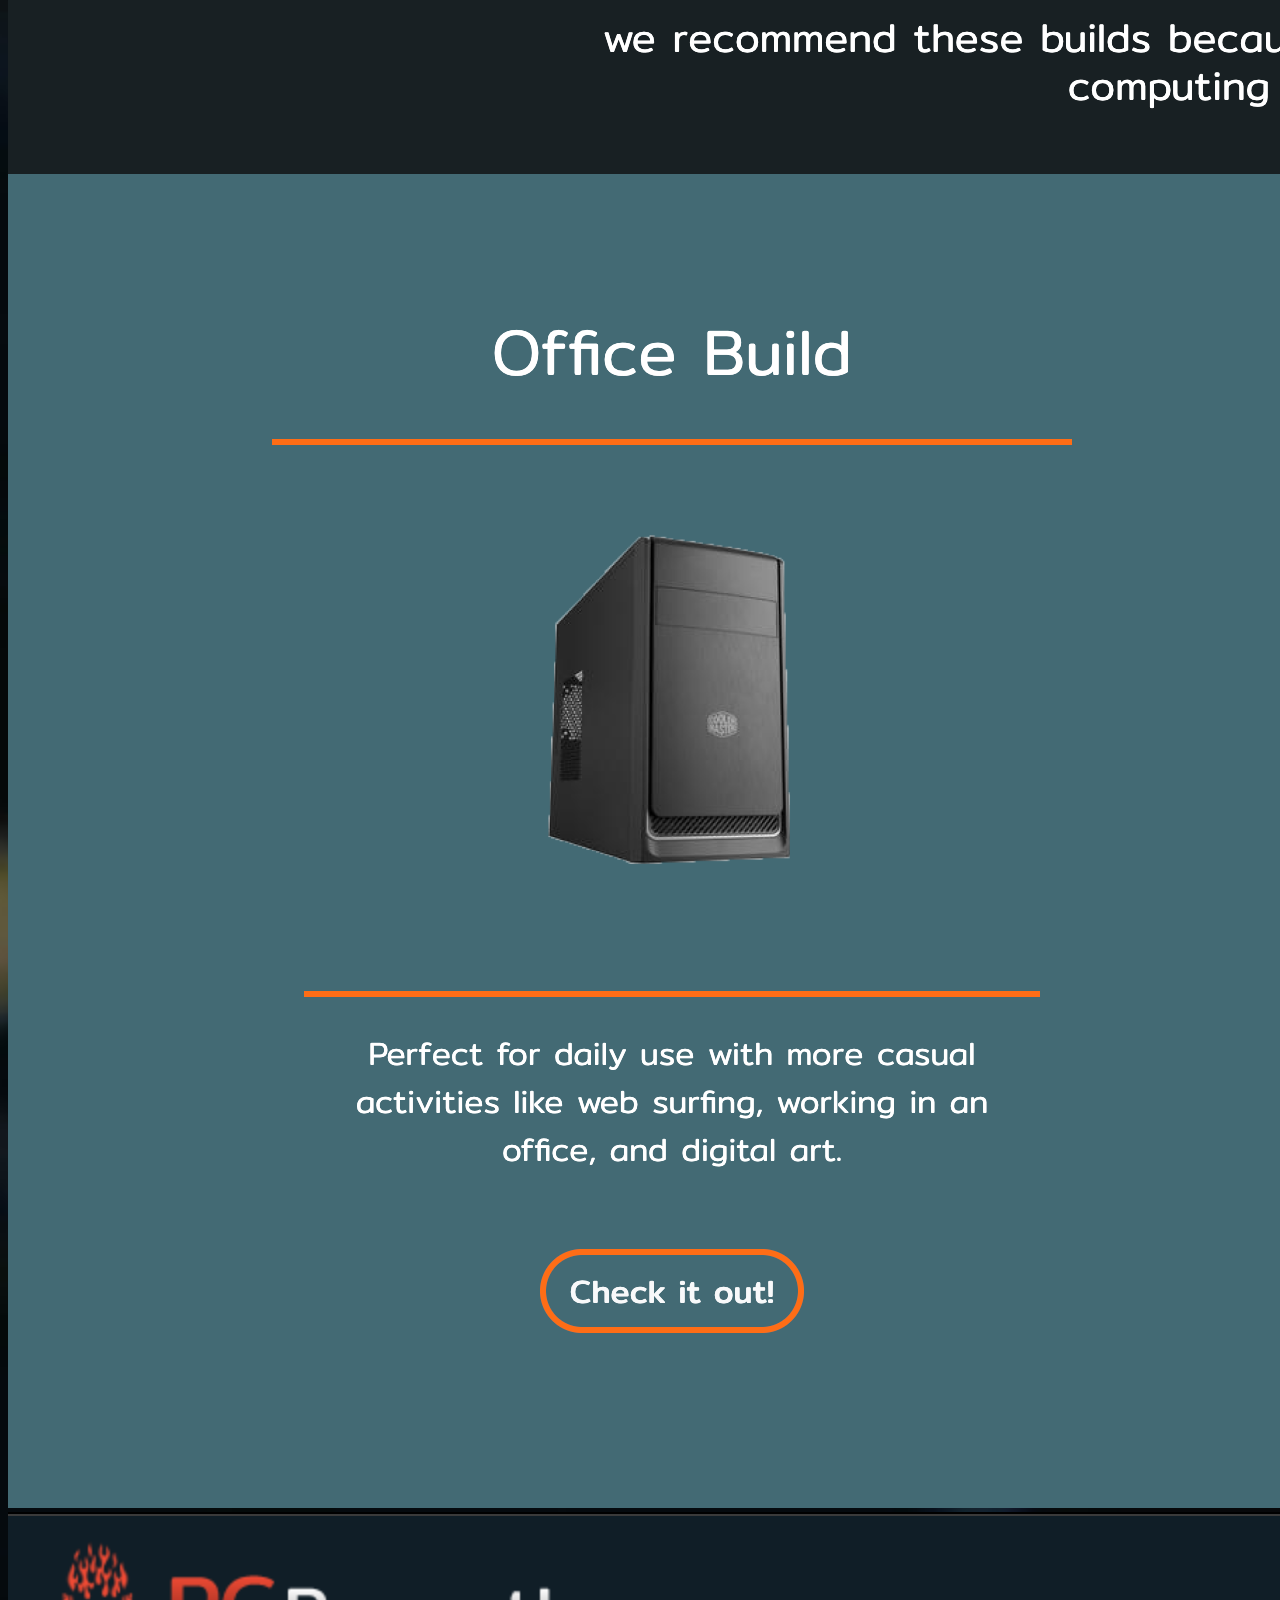
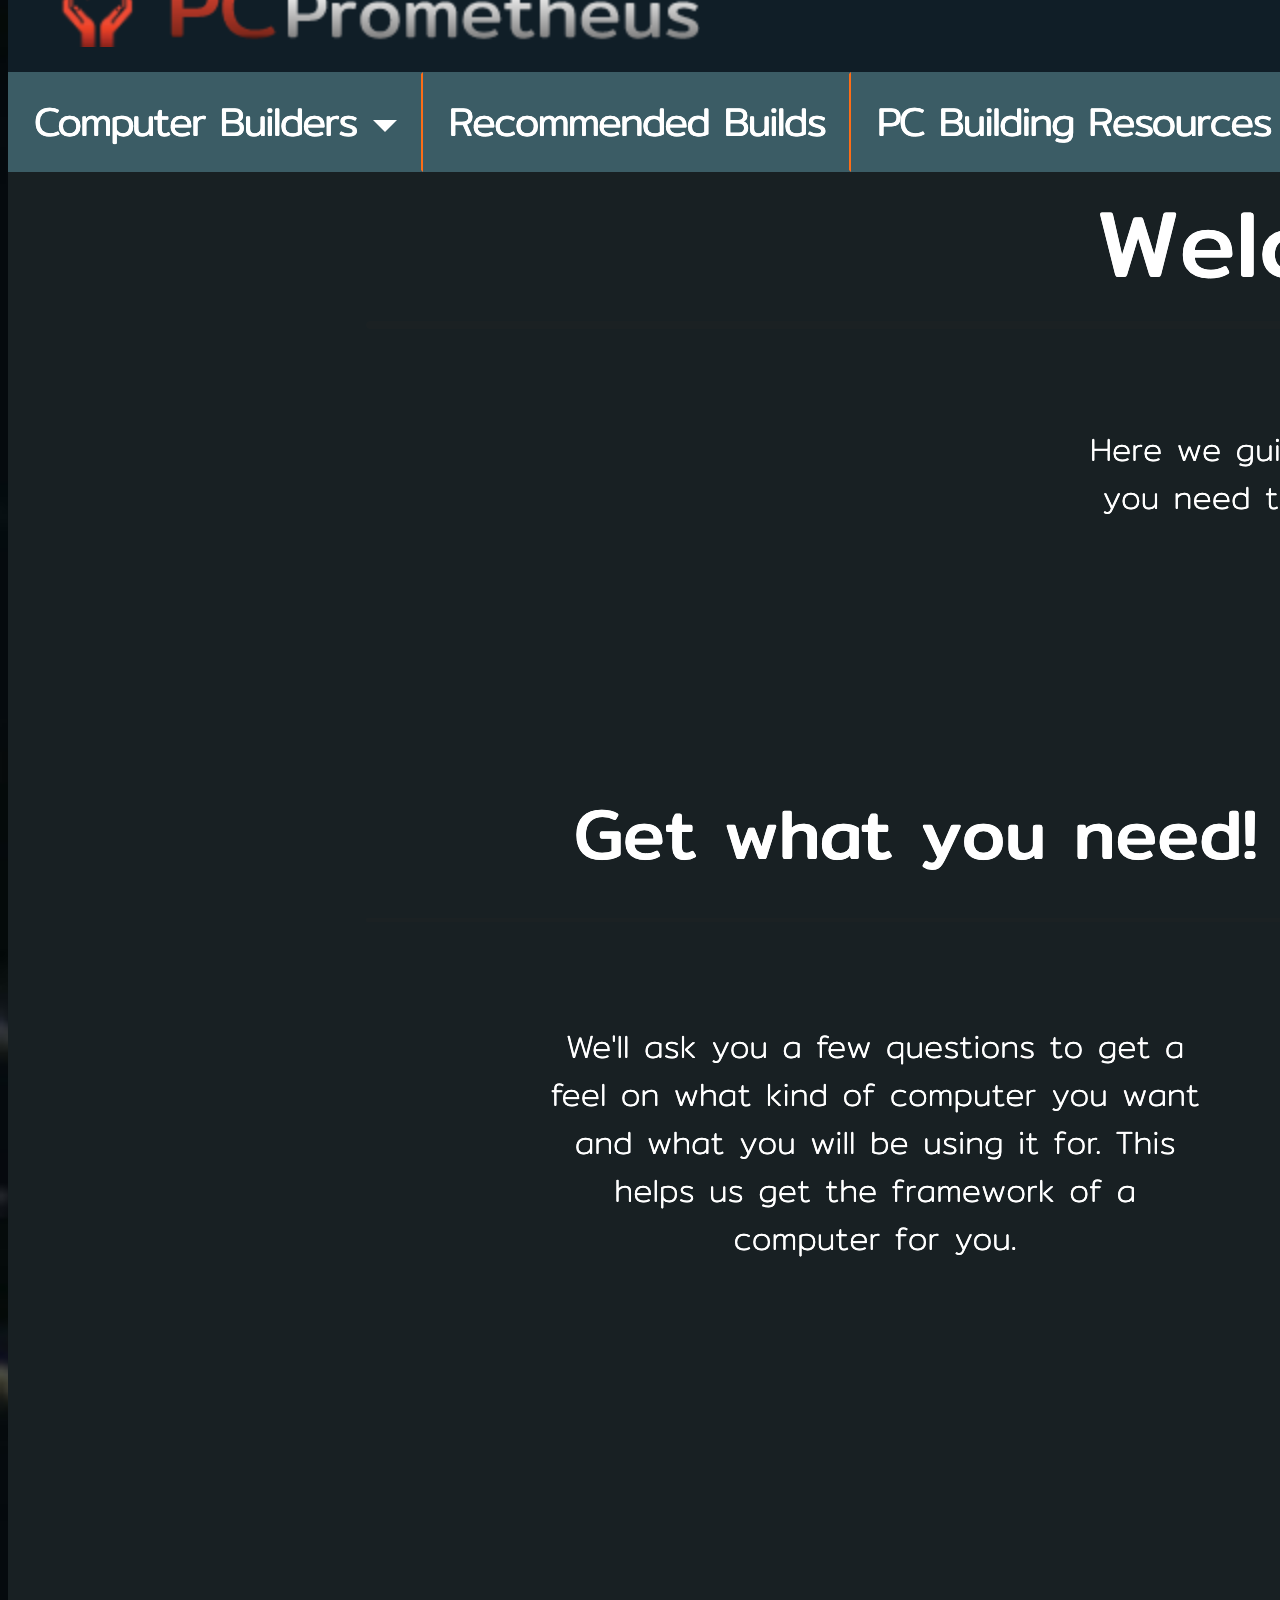
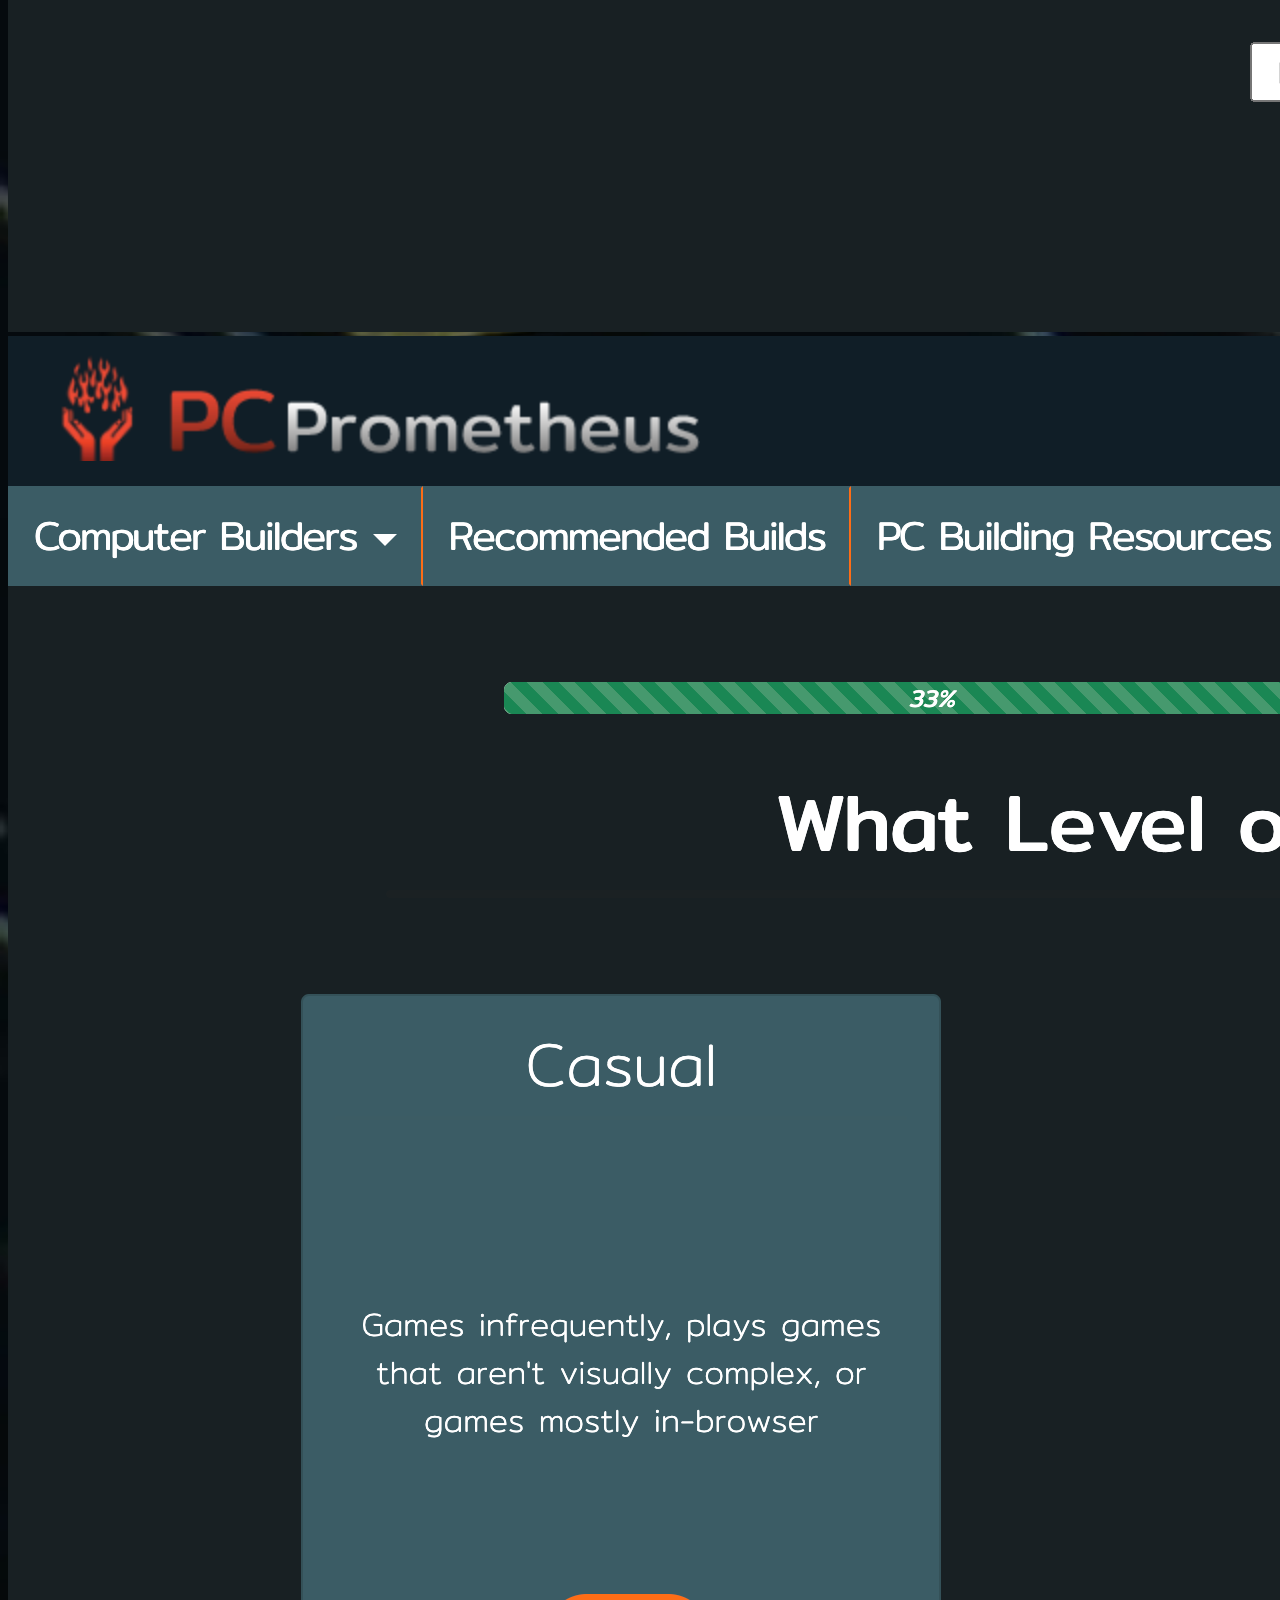
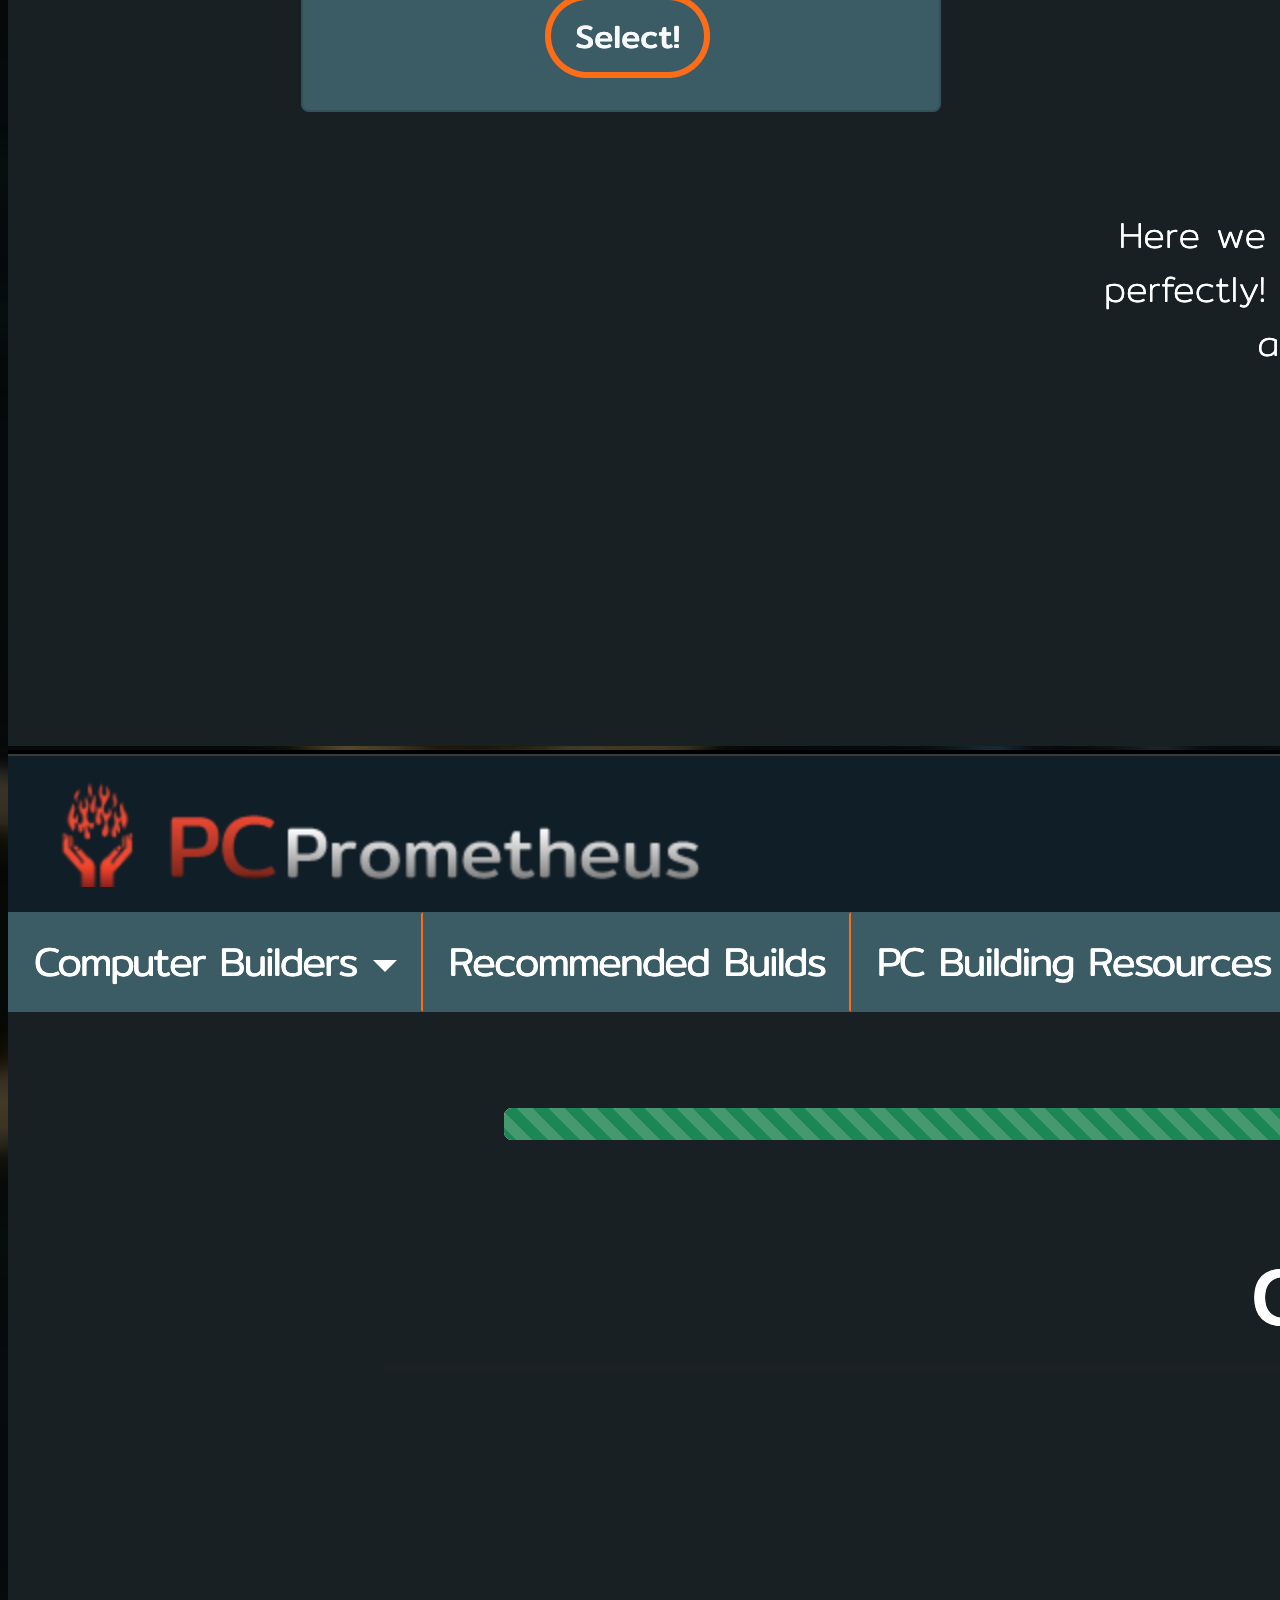
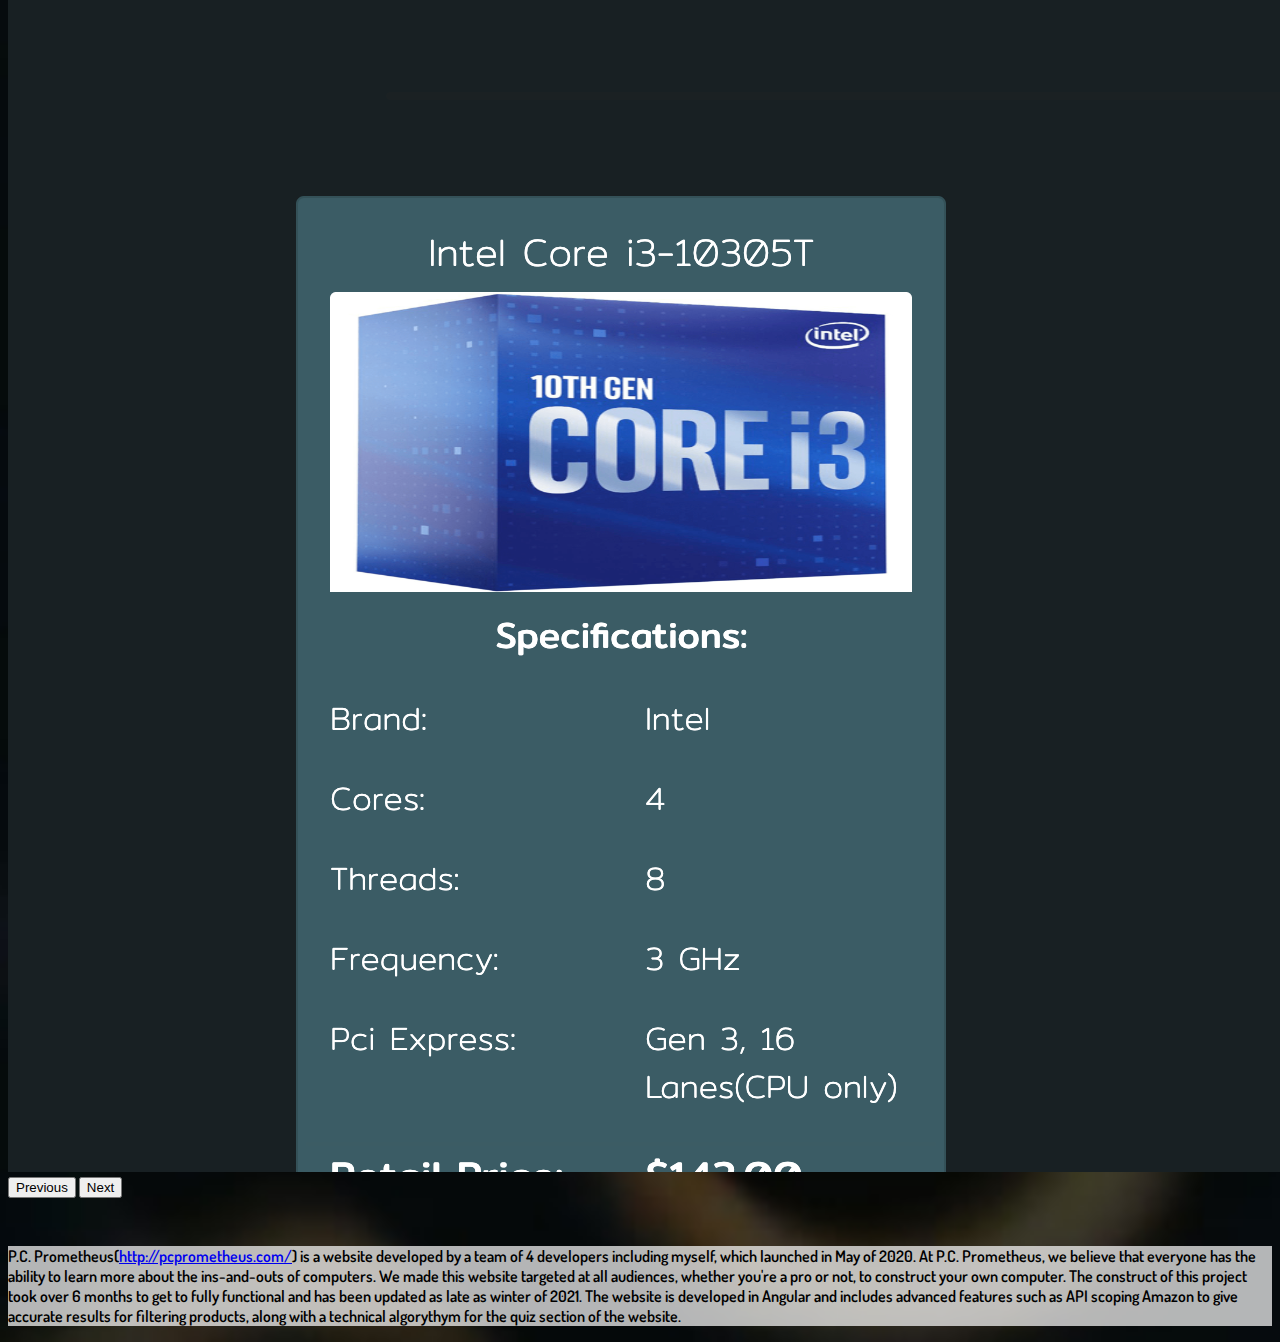
<file: projects/PCPrometheus/PCPrometheus.html>
<!doctype html>
<html lang="en">

<head>
    <!-- Required meta tags -->
    <meta charset="utf-8">
    <meta name="viewport" content="width=device-width, initial-scale=1, shrink-to-fit=no">

    <!-- Bootstrap CSS -->
    <link rel="stylesheet" href="https://cdn.jsdelivr.net/npm/bootstrap@4.6.1/dist/css/bootstrap.min.css"
        integrity="sha384-zCbKRCUGaJDkqS1kPbPd7TveP5iyJE0EjAuZQTgFLD2ylzuqKfdKlfG/eSrtxUkn" crossorigin="anonymous">
    <link rel="stylesheet" href="./PCPrometheus.css">
    <link rel="preconnect" href="https://fonts.googleapis.com">
    <link rel="preconnect" href="https://fonts.gstatic.com" crossorigin>
    <link href="https://fonts.googleapis.com/css2?family=Dosis:wght@300&family=Loved+by+the+King&family=Vibes&display=swap" rel="stylesheet">


    <title>P.C. Prometheus</title>
</head>

<body>
    <ul class="nav justify-content-center">
        <li class="nav-item">
            <a class="nav-link active" href="/index.html">Home</a>
        </li>
        <li class="nav-item">
            <a class="nav-link" href="/projects/projects.html">Projects</a>
        </li>
        <li class="nav-item">
            <a class="nav-link" href="/projects/resume.html">Resume</a>
        </li>
    </ul>


    <div class="container mt-5 mb-5">
        <div class="row">
            <div class="col">
                <h1 style="font-weight:bold;">P.C. Prometheus</h1>
                <a href="http://pcprometheus.com/">
                    <p style="font-size: 1.4rem; font-weight: bold; text-decoration: underline; color:white;">
                        http://pcprometheus.com/
                    </p>
                </a>
            </div>
        </div>
    </div>

    <div class="container">
        <div class="row">
            <div class="col-sm-12 col-md-6 col-lg-6 mt-5">
                <div id="carouselExampleFade" class="carousel slide carousel-fade" data-ride="carousel">
                    <div class="carousel-inner">
                        <div class="carousel-item active">
                            <img src="/images/PcPrometheus.png" class="d-block w-100"
                                alt="Image of Deal or No Deal video game Main Menu">
                        </div>
                        <div class="carousel-item">
                            <img src="/images/PcPrometheus2.png" class="d-block w-100"
                                alt="Image of Deal or No Deal video game rules">
                        </div>
                        <div class="carousel-item">
                            <img src="/images/PcPrometheus3.png" class="d-block w-100"
                                alt="Image of Deal or No Deal video game gameplay 1">
                        </div>
                        <div class="carousel-item">
                            <img src="/images/PcPrometheus4.png" class="d-block w-100"
                                alt="Image of Deal or No Deal video game gameplay 2">
                        </div>
                        <div class="carousel-item">
                            <img src="/images/PcPrometheus5.png" class="d-block w-100"
                                alt="Image of Deal or No Deal video game gameplay 3">
                        </div>
                        <div class="carousel-item">
                            <img src="/images/PcPrometheus6.png" class="d-block w-100"
                                alt="Image of Deal or No Deal video game gameplay 3">
                        </div>
                    </div>
                    <button class="carousel-control-prev" type="button" data-target="#carouselExampleFade"
                        data-slide="prev">
                        <span class="carousel-control-prev-icon" aria-hidden="true"></span>
                        <span class="sr-only">Previous</span>
                    </button>
                    <button class="carousel-control-next" type="button" data-target="#carouselExampleFade"
                        data-slide="next">
                        <span class="carousel-control-next-icon" aria-hidden="true"></span>
                        <span class="sr-only">Next</span>
                    </button>
                </div>

            </div>

            <div class="col-sm-12 col-md-6 col-lg-6 textBG">
                <p style="margin-top:20px; font-weight:600;">P.C. Prometheus(<a
                        href="http://pcprometheus.com/">http://pcprometheus.com/</a>)
                    is a website developed by a team of 4 developers including myself, which launched in May of 2020. At P.C. Prometheus, we believe that
                    everyone has the ability to learn more about the ins-and-outs of computers. We made this website
                    targeted at all audiences, whether you're a pro or not, to construct your own computer. The construct
                    of this project took over 6 months to get to fully functional and has been updated as late as
                    winter of 2021. The website is developed in Angular and includes advanced features such as API
                    scoping Amazon to give accurate results for filtering products, along with a technical algorythym
                    for the quiz section of the website. </p>
            </div>

        </div>
    </div>

    <!-- Optional JavaScript; choose one of the two! -->

    <!-- Option 1: jQuery and Bootstrap Bundle (includes Popper) -->
    <script src="https://cdn.jsdelivr.net/npm/jquery@3.5.1/dist/jquery.slim.min.js"
        integrity="sha384-DfXdz2htPH0lsSSs5nCTpuj/zy4C+OGpamoFVy38MVBnE+IbbVYUew+OrCXaRkfj"
        crossorigin="anonymous"></script>
    <script src="https://cdn.jsdelivr.net/npm/bootstrap@4.6.1/dist/js/bootstrap.bundle.min.js"
        integrity="sha384-fQybjgWLrvvRgtW6bFlB7jaZrFsaBXjsOMm/tB9LTS58ONXgqbR9W8oWht/amnpF"
        crossorigin="anonymous"></script>

    <!-- Option 2: Separate Popper and Bootstrap JS -->
    <!--
    <script src="https://cdn.jsdelivr.net/npm/jquery@3.5.1/dist/jquery.slim.min.js" integrity="sha384-DfXdz2htPH0lsSSs5nCTpuj/zy4C+OGpamoFVy38MVBnE+IbbVYUew+OrCXaRkfj" crossorigin="anonymous"></script>
    <script src="https://cdn.jsdelivr.net/npm/popper.js@1.16.1/dist/umd/popper.min.js" integrity="sha384-9/reFTGAW83EW2RDu2S0VKaIzap3H66lZH81PoYlFhbGU+6BZp6G7niu735Sk7lN" crossorigin="anonymous"></script>
    <script src="https://cdn.jsdelivr.net/npm/bootstrap@4.6.1/dist/js/bootstrap.min.js" integrity="sha384-VHvPCCyXqtD5DqJeNxl2dtTyhF78xXNXdkwX1CZeRusQfRKp+tA7hAShOK/B/fQ2" crossorigin="anonymous"></script>
    -->
</body>

</html>
</file>
<file: projects/games.css>
body{
    background-image: url('/images/mainBackground.jpg');
    background-repeat: no-repeat;
    background-size: cover;
    font-family: 'Dosis', sans-serif;
    color:white;
}
.nav-link{
    color:white;
    font-size:1.8rem;
}
.textBG{
    color:black;
    background-color: rgba(255,255,255,0.7);
    height:308x;
    margin-top:48px;
}
</file>
<file: projects/projects.css>
body{
    background-image: url('/images/mainBackground.jpg');
    background-repeat: no-repeat;
    background-size: cover;
    font-family: 'Dosis', sans-serif;
    color:white;
}
.nav-link{
    color:white;
    font-size:1.8rem;
}
.textBG{
    color:black;
    background-color: rgba(255,255,255,0.7);
    height:308x;
    margin-top:48px;
}
</file>
<file: projects/CSCLive/CSCLive.css>
body{
    background-image: url('/images/mainBackground.jpg');
    background-repeat: no-repeat;
    background-size: cover;
    font-family: 'Dosis', sans-serif;
    color:white;
}
.nav-link{
    color:white;
    font-size:1.8rem;
}
.textBG{
    color:black;
    background-color: rgba(255,255,255,0.7);
    height:308x;
    margin-top:48px;
}
</file>
<file: projects/DezLin/DezLin.css>
body{
    background-image: url('/images/mainBackground.jpg');
    background-repeat: no-repeat;
    background-size: cover;
    font-family: 'Dosis', sans-serif;
    color:white;
}
.nav-link{
    color:white;
    font-size:1.8rem;
}
.textBG{
    color:black;
    background-color: rgba(255,255,255,0.7);
    height:308x;
    margin-top:48px;
}
</file>
<file: projects/Lost Stars/LostStars.css>
body{
    background-image: url('/images/mainBackground.jpg');
    background-repeat: no-repeat;
    background-size: cover;
    font-family: 'Dosis', sans-serif;
    color:white;
}
.nav-link{
    color:white;
    font-size:1.8rem;
}
.textBG{
    color:black;
    background-color: rgba(255,255,255,0.7);
    height:308x;
    margin-top:48px;
}
</file>
<file: projects/PCPrometheus/PCPrometheus.css>
body{
    background-image: url('/images/mainBackground.jpg');
    background-repeat: no-repeat;
    background-size: cover;
    font-family: 'Dosis', sans-serif;
    color:white;
}
.nav-link{
    color:white;
    font-size:1.8rem;
}
.textBG{
    color:black;
    background-color: rgba(255,255,255,0.7);
    height:308x;
    margin-top:48px;
}
</file>
